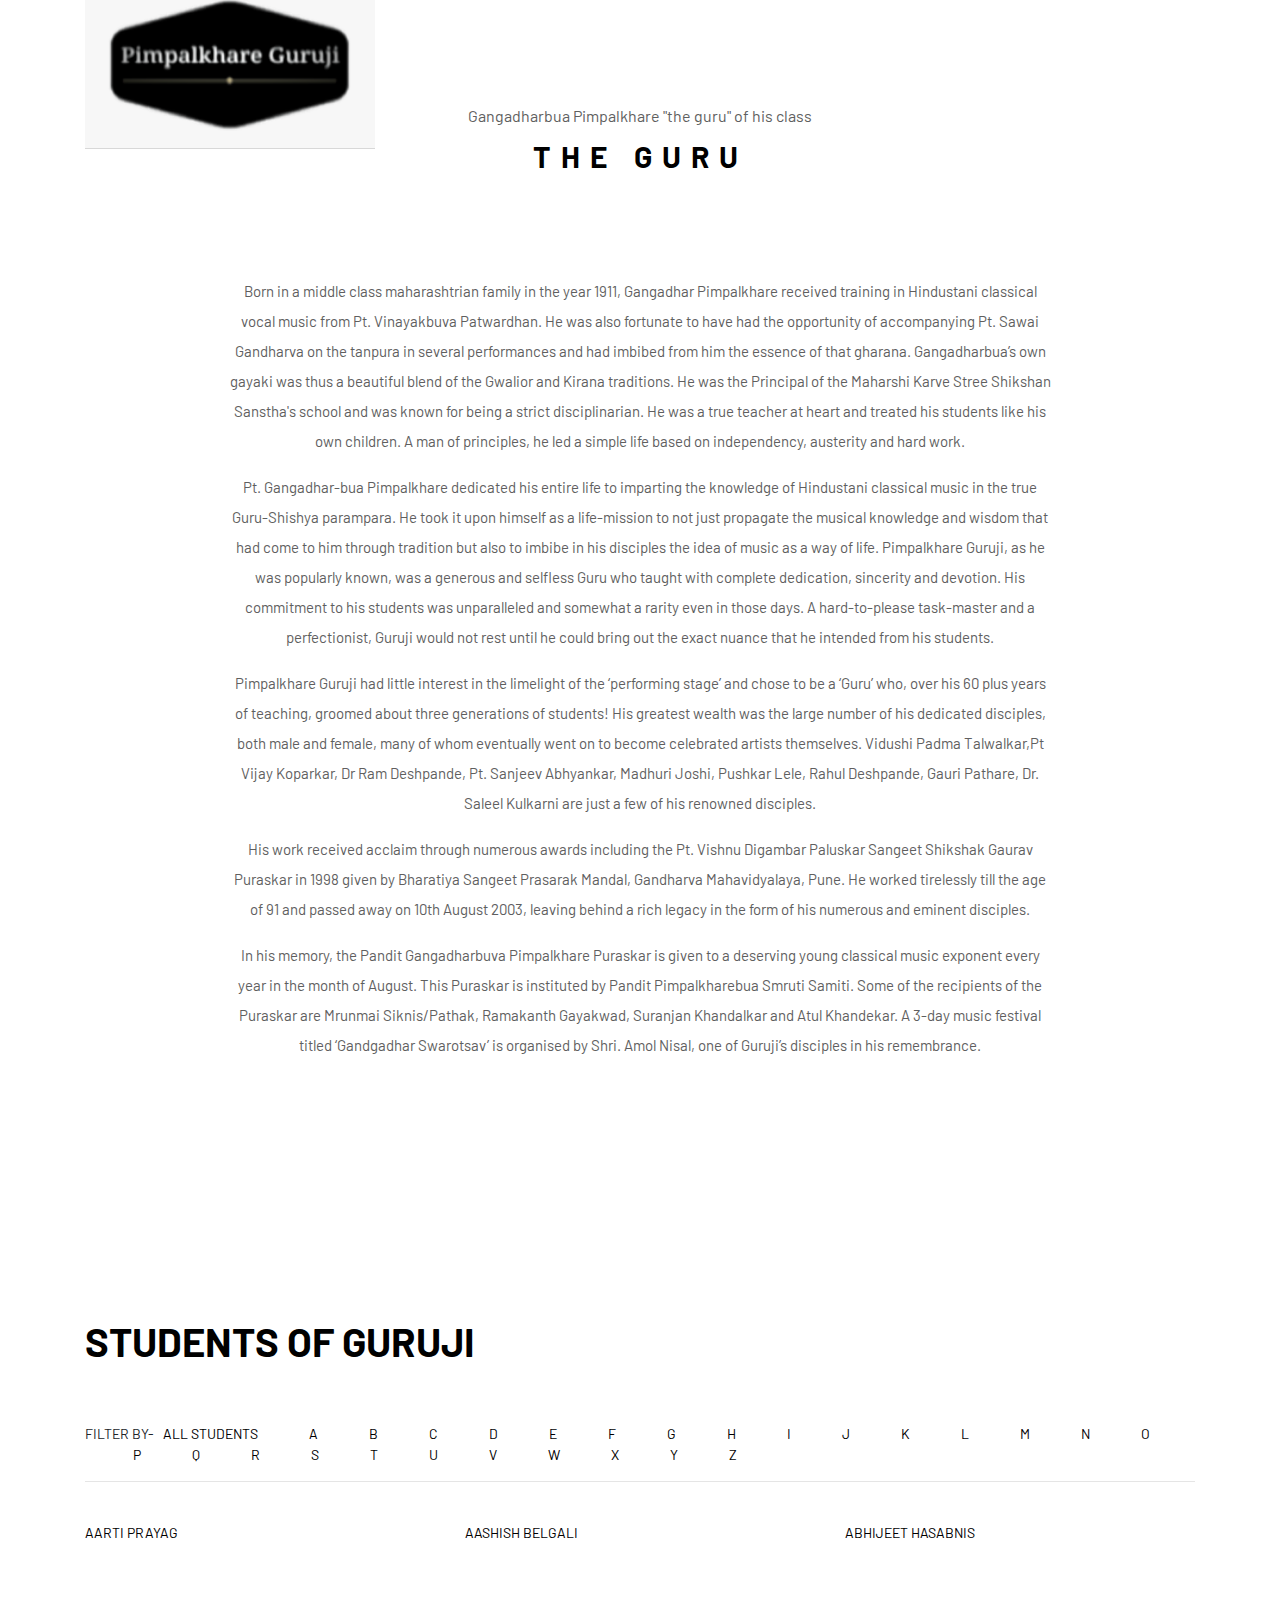
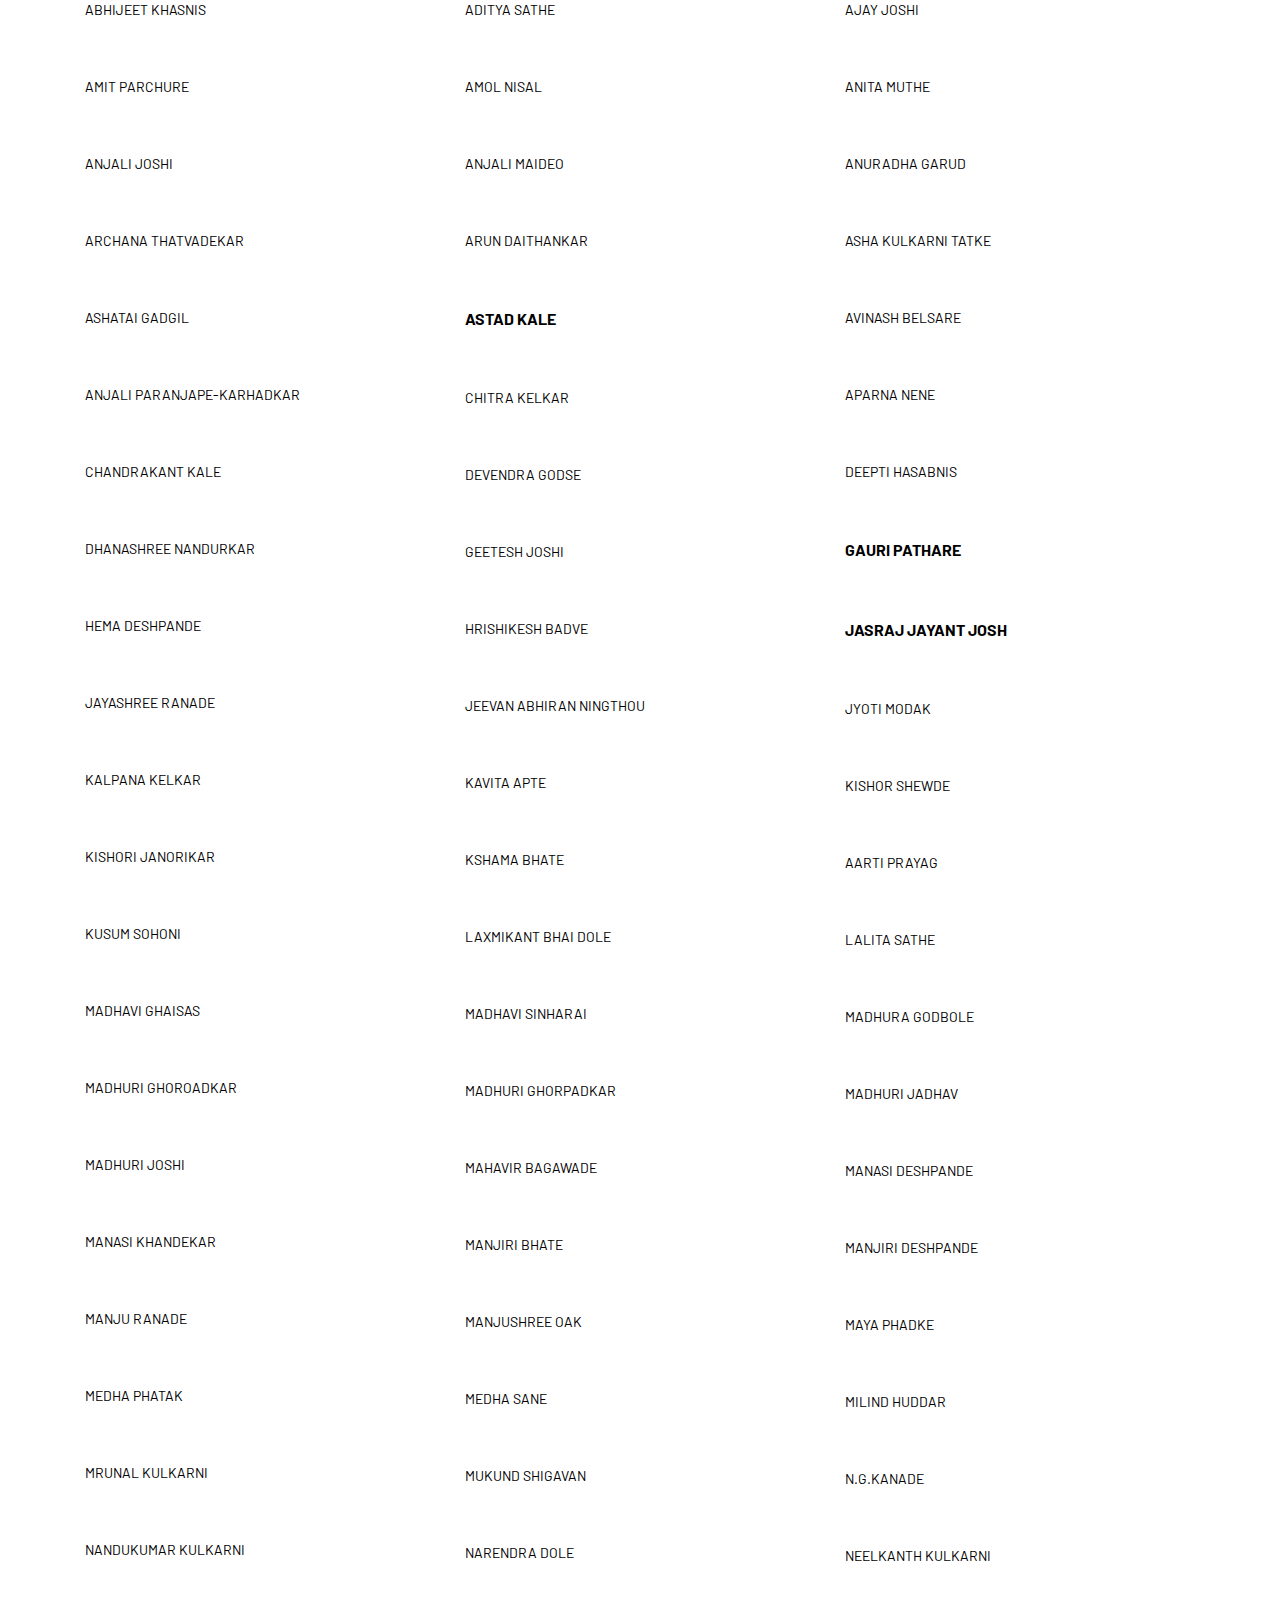
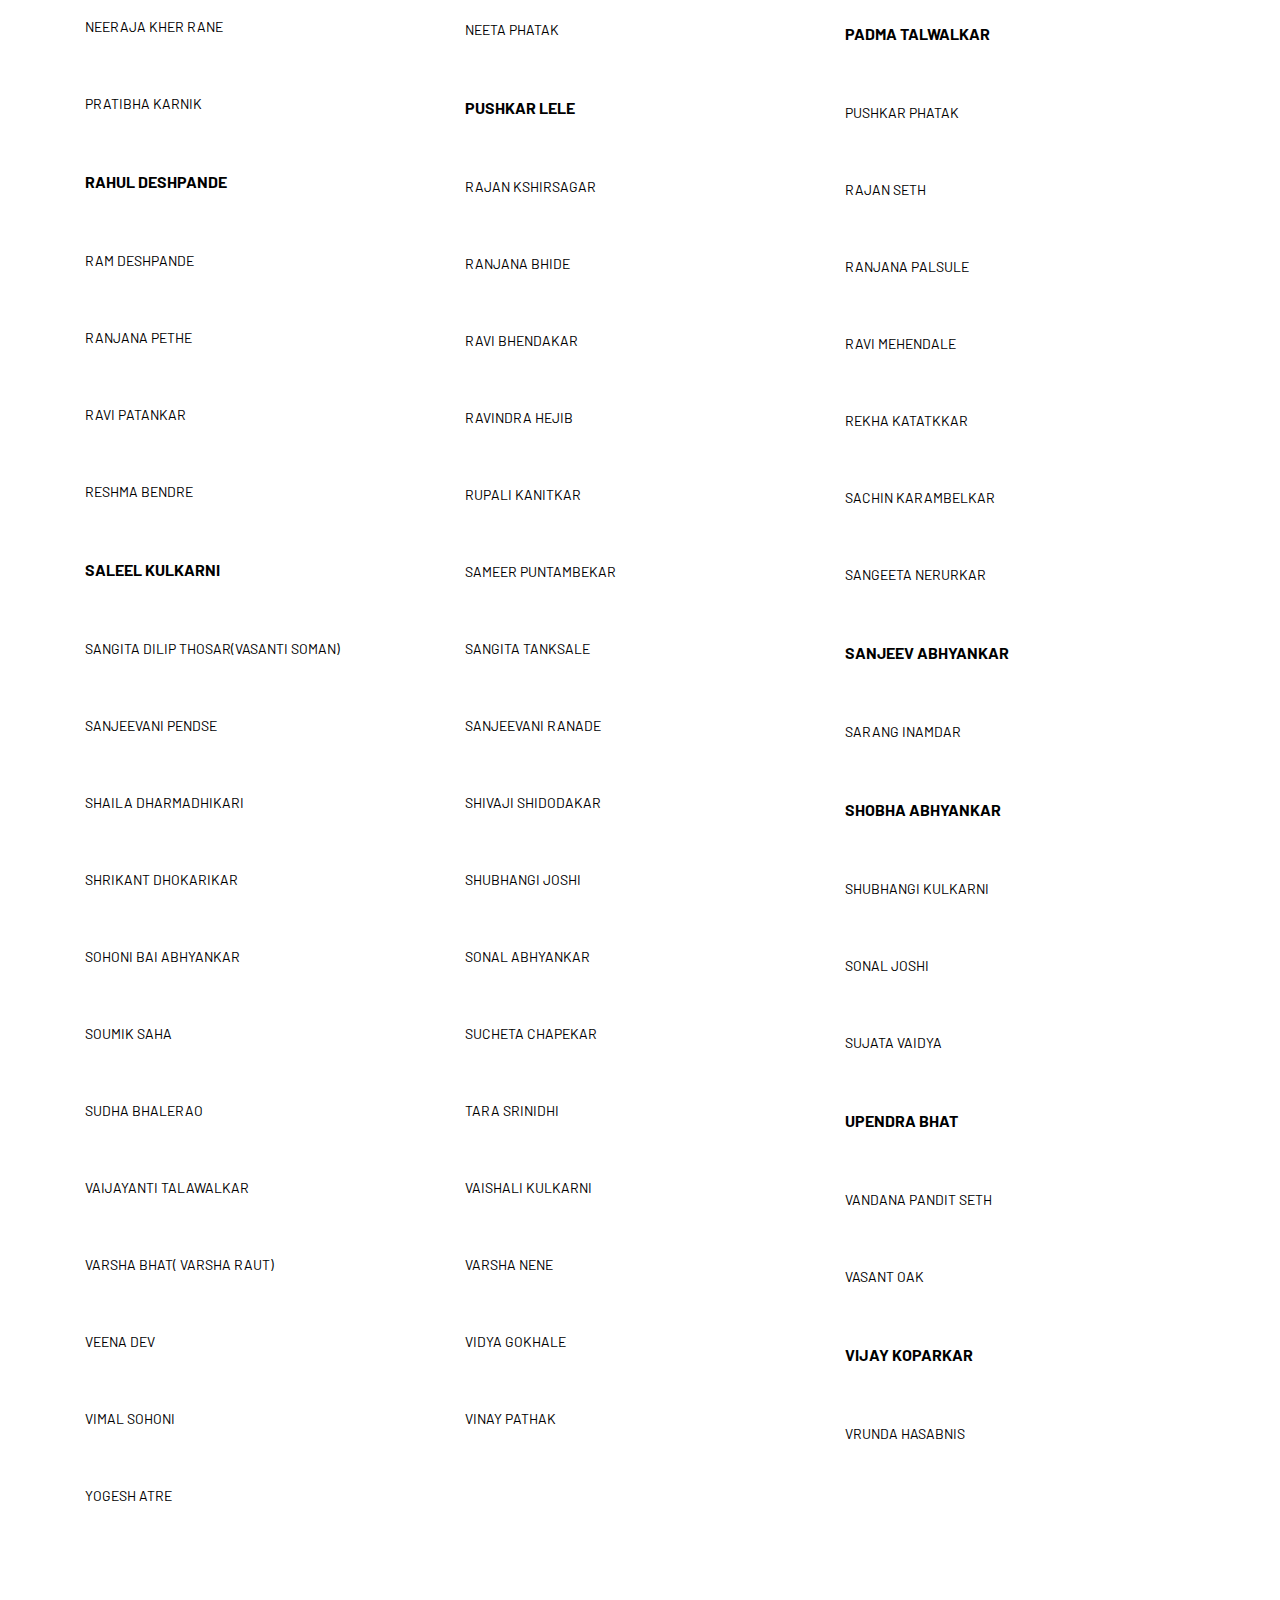
<file: theguru.html>
<!DOCTYPE html>
<html lang="en">

<head>
    <meta charset="UTF-8">
    <meta name="description" content="">
    <meta http-equiv="X-UA-Compatible" content="IE=edge">
    <meta name="viewport" content="width=device-width, initial-scale=1, shrink-to-fit=no">
    <!-- The above 4 meta tags *must* come first in the head; any other head content must come *after* these tags -->

    <!-- Title -->
    <title>Pimpalkhare Guruji</title>

    <!-- Favicon -->
    <link rel="icon" href="img/core-img/favicon.ico">

    <!-- Stylesheet -->
    <link href="https://fonts.googleapis.com/css?family=Barlow&display=swap" rel="stylesheet">
    <link rel="stylesheet" href="style.css">


</head>

<body>
    <!-- Preloader -->
    <div class="preloader d-flex align-items-center justify-content-center">
        <div class="lds-ellipsis">
            <div></div>
            <div></div>
            <div></div>
            <div></div>
        </div>
    </div>

    <!-- ##### Header Area Start ##### -->
    <header class="header-area">
        <!-- Navbar Area -->
        <div class="oneMusic-main-menu">
            <div class="classy-nav-container breakpoint-off">
                <div class="container">
                    <!-- Menu -->
                    <nav class="classy-navbar justify-content-between" id="oneMusicNav">

                        <!-- Nav brand -->
                        <a href="index.html" class="card-header"><img src="img/core-img/logo1.png" alt="" style="width: 250px;"></a>

                        <!-- Navbar Toggler -->
                        <div class="classy-navbar-toggler">
                            <span class="navbarToggler"><span></span><span></span><span></span></span>
                        </div>

                        <!-- Menu -->
                        <div class="classy-menu">

                            <!-- Close Button -->
                            <div class="classycloseIcon">
                                <div class="cross-wrap"><span class="top"></span><span class="bottom"></span></div>
                            </div>

                            <!-- Nav Start -->
                            <div class="classynav" style="margin-right: -50px;">
                                <ul>
                                    <li><a href="index.html">Home</a></li>
                                    <li><a href="#theguru">About Guruji</a></li>
                                    <li><a href="videos.html">Video</a></li>
                                    <li><a href="audio.html">Audio</a></li>
                                    <li><a href="photojourney.html">Photo Journey</a></li>
                                    <li><a href="article.html">Media</a></li>
                                    <li><a href="#contact">Contact</a></li>
                                </ul>


                            </div>
                            <!-- Nav End -->

                        </div>
                    </nav>
                </div>
            </div>
        </div>
    </header>



    <!-- ##### The guru  Area Start ##### -->
    <section class="latest-albums-area section-padding-100" id="theguru">
        <div class="container">
            <div class="row">
                <div class="col-12">
                    <div class="section-heading style-2">
                        <p>Gangadharbua Pimpalkhare "the guru" of his class</p>
                        <h2>The Guru</h2>
                    </div>
                </div>
            </div>
            <div class="row justify-content-center">
                <div class="col-12 col-lg-9">
                    <div class="ablums-text text-center mb-70">
                        <p>Born in a middle class maharashtrian family in the year 1911, Gangadhar Pimpalkhare received training in Hindustani classical vocal music from Pt. Vinayakbuva Patwardhan. He was also fortunate to have had the opportunity of accompanying
                            Pt. Sawai Gandharva on the tanpura in several performances and had imbibed from him the essence of that gharana. Gangadharbua’s own gayaki was thus a beautiful blend of the Gwalior and Kirana traditions. He was the Principal
                            of the Maharshi Karve Stree Shikshan Sanstha's school and was known for being a strict disciplinarian. He was a true teacher at heart and treated his students like his own children. A man of principles, he led a simple life
                            based on independency, austerity and hard work.
                        </p>
                        <p>Pt. Gangadhar-bua Pimpalkhare dedicated his entire life to imparting the knowledge of Hindustani classical music in the true Guru-Shishya parampara. He took it upon himself as a life-mission to not just propagate the musical knowledge
                            and wisdom that had come to him through tradition but also to imbibe in his disciples the idea of music as a way of life. Pimpalkhare Guruji, as he was popularly known, was a generous and selfless Guru who taught with complete
                            dedication, sincerity and devotion. His commitment to his students was unparalleled and somewhat a rarity even in those days. A hard-to-please task-master and a perfectionist, Guruji would not rest until he could bring out
                            the exact nuance that he intended from his students.</p>
                        <p>Pimpalkhare Guruji had little interest in the limelight of the ‘performing stage’ and chose to be a ‘Guru’ who, over his 60 plus years of teaching, groomed about three generations of students! His greatest wealth was the large
                            number of his dedicated disciples, both male and female, many of whom eventually went on to become celebrated artists themselves. Vidushi Padma Talwalkar,Pt Vijay Koparkar, Dr Ram Deshpande, Pt. Sanjeev Abhyankar, Madhuri Joshi,
                            Pushkar Lele, Rahul Deshpande, Gauri Pathare, Dr. Saleel Kulkarni are just a few of his renowned disciples.
                        </p>
                        <p> His work received acclaim through numerous awards including the Pt. Vishnu Digambar Paluskar Sangeet Shikshak Gaurav Puraskar in 1998 given by Bharatiya Sangeet Prasarak Mandal, Gandharva Mahavidyalaya, Pune. He worked tirelessly
                            till the age of 91 and passed away on 10th August 2003, leaving behind a rich legacy in the form of his numerous and eminent disciples.</p>
                        <p>In his memory, the Pandit Gangadharbuva Pimpalkhare Puraskar is given to a deserving young classical music exponent every year in the month of August. This Puraskar is instituted by Pandit Pimpalkharebua Smruti Samiti. Some of
                            the recipients of the Puraskar are Mrunmai Siknis/Pathak, Ramakanth Gayakwad, Suranjan Khandalkar and Atul Khandekar. A 3-day music festival titled ‘Gandgadhar Swarotsav’ is organised by Shri. Amol Nisal, one of Guruji’s disciples
                            in his remembrance.
                        </p>
                    </div>



                    <!-- <section class="latest-albums-area section-padding-100" id="Testimonials">
                                                                    <div class="row">
                                                                        <div class="col-12">
                                                                            <h2 class="card">
                                                                                <center>Stories By Students</center>
                                                                            </h2>
                                                                            <div class="albums-slideshow owl-carousel">


                                                                                <div class="single-album">
                                                                                    <img src=" https://encrypted-tbn0.gstatic.com/images?q=tbn%3AANd9GcSC5zSoNzlLVVD1M4fKfeGNDT_6yULynzieSMBv_UByK10pKXEI&usqp=CAU" alt="">

                                                                                </div>
                                                                                <h3>Sanjeev Abhyankar</h3>
                                                                            </div>
                                                                            <p><b> Sir taught me the complete baithak of khyal gayaki. He taught me multiple ragas in ashtaprahar that helped me to grasp better when i started my educational journey with Pt.Jasraj ji . He taught me multiple things apart from
                                                                                music like loving your disciples as well as music from the heart, perfectionism and workaholism.</b></p>
                                                                            <hr>
                                                                        </div>

                                                                    </div> -->
                    <!-- <div class="row">
                                                                        <div class="col-12">

                                                                            <div class="albums-slideshow owl-carousel">


                                                                                <div class="single-album">
                                                                                    <img src=" [data-uri]"
                                                                                        alt="">

                                                                                </div>
                                                                                <h3>Padma Talwalkar</h3>
                                                                            </div>
                                                                        </div>
                                                                        <p>..</p>
                                                                    </div> -->

                </div>
            </div>
        </div>

    </section>
    <div>
        <main class="site-main">
            <section id="photojourney" class="project-area">
                <br>
                <div class="container">
                    <div class="project-title pb-5">
                        <h1 class="text-uppercase title-h1">Students of Guruji</h1>
                    </div>

                    <div class="button-group">FILTER BY-&nbsp;&nbsp;
                        <button type="button" class="active" id="btn1" data-filter="*">All Students</button>
                        <button type="button" data-filter=".A">A</button>
                        <button type="button" data-filter=".B">B</button>
                        <button type="button" data-filter=".C">C</button>
                        <button type="button" data-filter=".D">D</button>
                        <button type="button" data-filter=".E">E</button>
                        <button type="button" data-filter=".F">F</button>
                        <button type="button" data-filter=".G">G</button>
                        <button type="button" data-filter=".H">H</button>
                        <button type="button" data-filter=".I">I</button>
                        <button type="button" data-filter=".J">J</button>
                        <button type="button" data-filter=".K">K</button>
                        <button type="button" data-filter=".L">L</button>
                        <button type="button" data-filter=".M">M</button>
                        <button type="button" data-filter=".N">N</button>
                        <button type="button" data-filter=".O">O</button>
                        <button type="button" data-filter=".P">P</button>
                        <button type="button" data-filter=".Q">Q</button>
                        <button type="button" data-filter=".R">R</button>
                        <button type="button" data-filter=".S">S</button>
                        <button type="button" data-filter=".T">T</button>
                        <button type="button" data-filter=".U">U</button>
                        <button type="button" data-filter=".V">V</button>
                        <button type="button" data-filter=".W">W</button>
                        <button type="button" data-filter=".X">X</button>
                        <button type="button" data-filter=".Y">Y</button>
                        <button type="button" data-filter=".Z">Z</button>
                    </div>
                    <hr>

                    <div class="row grid">
                        <!-- A -->
                        <div class="col-lg-4 col-md-6 col-sm-12 element-item A">
                            <div class="our-project">

                                <div class="title py-4">
                                    <h4 class="text-uppercase">Aarti Prayag

                                    </h4>

                                </div>
                            </div>
                        </div>

                        <div class="col-lg-4 col-md-6 col-sm-12 element-item A">
                            <div class="our-project">

                                <div class="title py-4">
                                    <h4 class="text-uppercase">Aashish Belgali
                                    </h4>

                                </div>
                            </div>
                        </div>

                        <div class="col-lg-4 col-md-6 col-sm-12 element-item A">
                            <div class="our-project">

                                <div class="title py-4">
                                    <h4 class="text-uppercase">Abhijeet Hasabnis

                                    </h4>

                                </div>
                            </div>
                        </div>
                        <div class="col-lg-4 col-md-6 col-sm-12 element-item A">
                            <div class="our-project">

                                <div class="title py-4">
                                    <h4 class="text-uppercase">Abhijeet Khasnis

                                    </h4>

                                </div>
                            </div>
                        </div>
                        <div class="col-lg-4 col-md-6 col-sm-12 element-item A">
                            <div class="our-project">

                                <div class="title py-4">
                                    <h4 class="text-uppercase">Aditya Sathe
                                    </h4>

                                </div>
                            </div>
                        </div>
                        <div class="col-lg-4 col-md-6 col-sm-12 element-item A">
                            <div class="our-project">

                                <div class="title py-4">
                                    <h4 class="text-uppercase">Ajay Joshi
                                    </h4>

                                </div>
                            </div>
                        </div>
                        <div class="col-lg-4 col-md-6 col-sm-12 element-item A">
                            <div class="our-project">

                                <div class="title py-4">
                                    <h4 class="text-uppercase">Amit Parchure
                                    </h4>

                                </div>
                            </div>
                        </div>
                        <div class="col-lg-4 col-md-6 col-sm-12 element-item A">
                            <div class="our-project">

                                <div class="title py-4">
                                    <h4 class="text-uppercase">Amol Nisal
                                    </h4>

                                </div>
                            </div>
                        </div>
                        <div class="col-lg-4 col-md-6 col-sm-12 element-item A">
                            <div class="our-project">

                                <div class="title py-4">
                                    <h4 class="text-uppercase">Anita Muthe
                                    </h4>

                                </div>
                            </div>
                        </div>
                        <div class="col-lg-4 col-md-6 col-sm-12 element-item A">
                            <div class="our-project">

                                <div class="title py-4">
                                    <h4 class="text-uppercase">Anjali Joshi
                                    </h4>

                                </div>
                            </div>
                        </div>
                        <div class="col-lg-4 col-md-6 col-sm-12 element-item A">
                            <div class="our-project">

                                <div class="title py-4">
                                    <h4 class="text-uppercase">Anjali Maideo

                                    </h4>

                                </div>
                            </div>
                        </div>
                        <div class="col-lg-4 col-md-6 col-sm-12 element-item A">
                            <div class="our-project">

                                <div class="title py-4">
                                    <h4 class="text-uppercase">Anuradha Garud
                                    </h4>

                                </div>
                            </div>
                        </div>
                        <div class="col-lg-4 col-md-6 col-sm-12 element-item A">
                            <div class="our-project">

                                <div class="title py-4">
                                    <h4 class="text-uppercase">ARCHANA THATVADEKAR
                                    </h4>

                                </div>
                            </div>
                        </div>
                        <div class="col-lg-4 col-md-6 col-sm-12 element-item A">
                            <div class="our-project">

                                <div class="title py-4">
                                    <h4 class="text-uppercase">Arun Daithankar
                                    </h4>

                                </div>
                            </div>
                        </div>
                        <div class="col-lg-4 col-md-6 col-sm-12 element-item A">
                            <div class="our-project">

                                <div class="title py-4">
                                    <h4 class="text-uppercase">Asha Kulkarni Tatke
                                    </h4>

                                </div>
                            </div>
                        </div>
                        <div class="col-lg-4 col-md-6 col-sm-12 element-item A">
                            <div class="our-project">

                                <div class="title py-4">
                                    <h4 class="text-uppercase"> Ashatai Gadgil
                                    </h4>

                                </div>
                            </div>
                        </div>
                        <div class="col-lg-4 col-md-6 col-sm-12 element-item A">
                            <div class="our-project">

                                <div class="title py-4">
                                    <h4 class="text-uppercase"><a href="https://wikibio.in/aastad-kale/"> Astad Kale </a>
                                    </h4>
                                </div>
                            </div>
                        </div>
                        <div class="col-lg-4 col-md-6 col-sm-12 element-item A">
                            <div class="our-project">

                                <div class="title py-4">
                                    <h4 class="text-uppercase">Avinash Belsare
                                    </h4>

                                </div>
                            </div>
                        </div>
                        <div class="col-lg-4 col-md-6 col-sm-12 element-item A">
                            <div class="our-project">

                                <div class="title py-4">
                                    <h4 class="text-uppercase">Anjali Paranjape-Karhadkar
                                    </h4>

                                </div>
                            </div>
                        </div>
                        <div class="col-lg-4 col-md-6 col-sm-12 element-item A">
                            <div class="our-project">

                                <div class="title py-4">
                                    <h4 class="text-uppercase">Aparna Nene
                                    </h4>

                                </div>
                            </div>
                        </div>

                        <!-- End A -->
                        <!-- B Start  -->

                        <!-- B end  -->
                        <!-- C start  -->
                        <div class="col-lg-4 col-md-6 col-sm-12 element-item C">
                            <div class="our-project">

                                <div class="title py-4">
                                    <h4 class="text-uppercase">Chitra Kelkar
                                    </h4>

                                </div>
                            </div>
                        </div>
                        <div class="col-lg-4 col-md-6 col-sm-12 element-item C">
                            <div class="our-project">

                                <div class="title py-4">
                                    <h4 class="text-uppercase">Chandrakant Kale
                                    </h4>

                                </div>
                            </div>
                        </div>
                        <!-- C end  -->
                        <!-- D start        -->
                        <div class="col-lg-4 col-md-6 col-sm-12 element-item D">
                            <div class="our-project">

                                <div class="title py-4">
                                    <h4 class="text-uppercase">Deepti Hasabnis
                                    </h4>

                                </div>
                            </div>
                        </div>
                        <div class="col-lg-4 col-md-6 col-sm-12 element-item D">
                            <div class="our-project">

                                <div class="title py-4">
                                    <h4 class="text-uppercase">Devendra Godse
                                    </h4>

                                </div>
                            </div>
                        </div>
                        <div class="col-lg-4 col-md-6 col-sm-12 element-item D">
                            <div class="our-project">

                                <div class="title py-4">
                                    <h4 class="text-uppercase">Dhanashree Nandurkar
                                    </h4>

                                </div>
                            </div>
                        </div>
                        <!-- D end -->
                        <!-- Gstart -->
                        <div class="col-lg-4 col-md-6 col-sm-12 element-item G">
                            <div class="our-project">

                                <div class="title py-4">
                                    <h4 class="text-uppercase"> <a href="https://gauripathare.in/aboutus.html"> Gauri Pathare</a>

                                    </h4>

                                </div>
                            </div>
                        </div>
                        <div class="col-lg-4 col-md-6 col-sm-12 element-item G">
                            <div class="our-project">

                                <div class="title py-4">
                                    <h4 class="text-uppercase">Geetesh Joshi
                                    </h4>

                                </div>
                            </div>
                        </div>
                        <div class="col-lg-4 col-md-6 col-sm-12 element-item H">
                            <div class="our-project">
                                <!-- G end -->
                                <!-- H start -->
                                <div class="title py-4">
                                    <h4 class="text-uppercase">Hema Deshpande
                                    </h4>

                                </div>
                            </div>
                        </div>
                        <div class="col-lg-4 col-md-6 col-sm-12 element-item H">
                            <div class="our-project">

                                <div class="title py-4">
                                    <h4 class="text-uppercase">Hrishikesh Badve
                                    </h4>

                                </div>
                            </div>
                        </div>
                        <!-- h end -->
                        <!-- Jstart -->
                        <div class="col-lg-4 col-md-6 col-sm-12 element-item J">
                            <div class="our-project">

                                <div class="title py-4">
                                    <h4 class="text-uppercase"> <a href="https://en.wikipedia.org/wiki/Jasraj_Jayant_Joshi"> Jasraj Jayant Josh</a>
                                    </h4>

                                </div>
                            </div>
                        </div>
                        <div class="col-lg-4 col-md-6 col-sm-12 element-item J">
                            <div class="our-project">

                                <div class="title py-4">
                                    <h4 class="text-uppercase">Jayashree Ranade
                                    </h4>

                                </div>
                            </div>
                        </div>
                        <div class="col-lg-4 col-md-6 col-sm-12 element-item J">
                            <div class="our-project">

                                <div class="title py-4">
                                    <h4 class="text-uppercase">Jeevan Abhiran Ningthou
                                    </h4>

                                </div>
                            </div>
                        </div>
                        <div class="col-lg-4 col-md-6 col-sm-12 element-item J">
                            <div class="our-project">

                                <div class="title py-4">
                                    <h4 class="text-uppercase">Jyoti Modak
                                    </h4>

                                </div>
                            </div>
                        </div>
                        <!-- J end -->
                        <!-- K start  -->
                        <div class="col-lg-4 col-md-6 col-sm-12 element-item K">
                            <div class="our-project">

                                <div class="title py-4">
                                    <h4 class="text-uppercase">Kalpana Kelkar
                                    </h4>

                                </div>
                            </div>
                        </div>
                        <div class="col-lg-4 col-md-6 col-sm-12 element-item K">
                            <div class="our-project">

                                <div class="title py-4">
                                    <h4 class="text-uppercase">Kavita Apte
                                    </h4>

                                </div>
                            </div>
                        </div>
                        <div class="col-lg-4 col-md-6 col-sm-12 element-item K">
                            <div class="our-project">

                                <div class="title py-4">
                                    <h4 class="text-uppercase">Kishor Shewde
                                    </h4>

                                </div>
                            </div>
                        </div>
                        <div class="col-lg-4 col-md-6 col-sm-12 element-item K">
                            <div class="our-project">

                                <div class="title py-4">
                                    <h4 class="text-uppercase">Kishori Janorikar
                                    </h4>

                                </div>
                            </div>
                        </div>
                        <div class="col-lg-4 col-md-6 col-sm-12 element-item K">
                            <div class="our-project">

                                <div class="title py-4">
                                    <h4 class="text-uppercase">Kshama Bhate
                                    </h4>

                                </div>
                            </div>
                        </div>
                        <div class="col-lg-4 col-md-6 col-sm-12 element-item K">
                            <div class="our-project">

                                <div class="title py-4">
                                    <h4 class="text-uppercase">Aarti Prayag
                                    </h4>

                                </div>
                            </div>
                        </div>
                        <div class="col-lg-4 col-md-6 col-sm-12 element-item K">
                            <div class="our-project">

                                <div class="title py-4">
                                    <h4 class="text-uppercase">Kusum Sohoni
                                    </h4>

                                </div>
                            </div>
                        </div>
                        <!-- K end -->
                        <!-- L start -->
                        <div class="col-lg-4 col-md-6 col-sm-12 element-item L">
                            <div class="our-project">

                                <div class="title py-4">
                                    <h4 class="text-uppercase">Laxmikant Bhai Dole
                                    </h4>

                                </div>
                            </div>
                        </div>
                        <div class="col-lg-4 col-md-6 col-sm-12 element-item L">
                            <div class="our-project">

                                <div class="title py-4">
                                    <h4 class="text-uppercase">Lalita Sathe
                                    </h4>

                                </div>
                            </div>
                        </div>
                        <!-- L end -->
                        <!-- M start -->
                        <div class="col-lg-4 col-md-6 col-sm-12 element-item M">
                            <div class="our-project">

                                <div class="title py-4">
                                    <h4 class="text-uppercase">Madhavi Ghaisas
                                    </h4>

                                </div>
                            </div>
                        </div>
                        <div class="col-lg-4 col-md-6 col-sm-12 element-item M">
                            <div class="our-project">

                                <div class="title py-4">
                                    <h4 class="text-uppercase">
                                        Madhavi Sinharai
                                    </h4>
                                </div>
                            </div>
                        </div>
                        <div class="col-lg-4 col-md-6 col-sm-12 element-item M">
                            <div class="our-project">

                                <div class="title py-4">
                                    <h4 class="text-uppercase">Madhura Godbole
                                    </h4>

                                </div>
                            </div>
                        </div>
                        <div class="col-lg-4 col-md-6 col-sm-12 element-item M">
                            <div class="our-project">

                                <div class="title py-4">
                                    <h4 class="text-uppercase">Madhuri Ghoroadkar
                                    </h4>

                                </div>
                            </div>
                        </div>
                        <div class="col-lg-4 col-md-6 col-sm-12 element-item M">
                            <div class="our-project">

                                <div class="title py-4">
                                    <h4 class="text-uppercase">Madhuri Ghorpadkar
                                    </h4>

                                </div>
                            </div>
                        </div>
                        <div class="col-lg-4 col-md-6 col-sm-12 element-item M">
                            <div class="our-project">

                                <div class="title py-4">
                                    <h4 class="text-uppercase">Madhuri Jadhav
                                    </h4>

                                </div>
                            </div>
                        </div>
                        <div class="col-lg-4 col-md-6 col-sm-12 element-item M">
                            <div class="our-project">

                                <div class="title py-4">
                                    <h4 class="text-uppercase">Madhuri Joshi
                                    </h4>

                                </div>
                            </div>
                        </div>
                        <div class="col-lg-4 col-md-6 col-sm-12 element-item M">
                            <div class="our-project">

                                <div class="title py-4">
                                    <h4 class="text-uppercase">Mahavir Bagawade
                                    </h4>

                                </div>
                            </div>
                        </div>
                        <div class="col-lg-4 col-md-6 col-sm-12 element-item M">
                            <div class="our-project">

                                <div class="title py-4">
                                    <h4 class="text-uppercase">Manasi Deshpande
                                    </h4>

                                </div>
                            </div>
                        </div>
                        <div class="col-lg-4 col-md-6 col-sm-12 element-item M">
                            <div class="our-project">

                                <div class="title py-4">
                                    <h4 class="text-uppercase">Manasi Khandekar
                                    </h4>

                                </div>
                            </div>
                        </div>
                        <div class="col-lg-4 col-md-6 col-sm-12 element-item M">
                            <div class="our-project">

                                <div class="title py-4">
                                    <h4 class="text-uppercase">Manjiri Bhate
                                    </h4>

                                </div>
                            </div>
                        </div>
                        <div class="col-lg-4 col-md-6 col-sm-12 element-item M">
                            <div class="our-project">

                                <div class="title py-4">
                                    <h4 class="text-uppercase">Manjiri Deshpande
                                    </h4>

                                </div>
                            </div>
                        </div>
                        <div class="col-lg-4 col-md-6 col-sm-12 element-item M">
                            <div class="our-project">

                                <div class="title py-4">
                                    <h4 class="text-uppercase">Manju Ranade
                                    </h4>

                                </div>
                            </div>
                        </div>
                        <div class="col-lg-4 col-md-6 col-sm-12 element-item M">
                            <div class="our-project">

                                <div class="title py-4">
                                    <h4 class="text-uppercase">Manjushree Oak

                                    </h4>

                                </div>
                            </div>
                        </div>
                        <div class="col-lg-4 col-md-6 col-sm-12 element-item M">
                            <div class="our-project">

                                <div class="title py-4">
                                    <h4 class="text-uppercase">Maya Phadke

                                    </h4>

                                </div>
                            </div>
                        </div>
                        <div class="col-lg-4 col-md-6 col-sm-12 element-item M">
                            <div class="our-project">

                                <div class="title py-4">
                                    <h4 class="text-uppercase">Medha Phatak
                                    </h4>

                                </div>
                            </div>
                        </div>
                        <div class="col-lg-4 col-md-6 col-sm-12 element-item M">
                            <div class="our-project">

                                <div class="title py-4">
                                    <h4 class="text-uppercase">Medha Sane
                                    </h4>

                                </div>
                            </div>
                        </div>
                        <div class="col-lg-4 col-md-6 col-sm-12 element-item M">
                            <div class="our-project">

                                <div class="title py-4">
                                    <h4 class="text-uppercase">Milind Huddar

                                    </h4>

                                </div>
                            </div>
                        </div>
                        <div class="col-lg-4 col-md-6 col-sm-12 element-item M">
                            <div class="our-project">

                                <div class="title py-4">
                                    <h4 class="text-uppercase">Mrunal Kulkarni
                                    </h4>

                                </div>
                            </div>
                        </div>
                        <div class="col-lg-4 col-md-6 col-sm-12 element-item M">
                            <div class="our-project">

                                <div class="title py-4">
                                    <h4 class="text-uppercase">Mukund Shigavan
                                    </h4>

                                </div>
                            </div>
                        </div>
                        <!-- M end -->
                        <!-- N start -->
                        <div class="col-lg-4 col-md-6 col-sm-12 element-item N">
                            <div class="our-project">

                                <div class="title py-4">
                                    <h4 class="text-uppercase">N.G.Kanade
                                    </h4>

                                </div>
                            </div>
                        </div>
                        <div class="col-lg-4 col-md-6 col-sm-12 element-item N">
                            <div class="our-project">

                                <div class="title py-4">
                                    <h4 class="text-uppercase">Nandukumar Kulkarni
                                    </h4>

                                </div>
                            </div>
                        </div>
                        <div class="col-lg-4 col-md-6 col-sm-12 element-item N">
                            <div class="our-project">

                                <div class="title py-4">
                                    <h4 class="text-uppercase">Narendra Dole
                                    </h4>

                                </div>
                            </div>
                        </div>
                        <div class="col-lg-4 col-md-6 col-sm-12 element-item N">
                            <div class="our-project">

                                <div class="title py-4">
                                    <h4 class="text-uppercase">Neelkanth Kulkarni
                                    </h4>

                                </div>
                            </div>
                        </div>
                        <div class="col-lg-4 col-md-6 col-sm-12 element-item N">
                            <div class="our-project">

                                <div class="title py-4">
                                    <h4 class="text-uppercase">Neeraja Kher Rane

                                    </h4>

                                </div>
                            </div>
                        </div>
                        <div class="col-lg-4 col-md-6 col-sm-12 element-item N">
                            <div class="our-project">

                                <div class="title py-4">
                                    <h4 class="text-uppercase">Neeta Phatak

                                    </h4>

                                </div>
                            </div>
                        </div>
                        <!-- N end -->
                        <!-- P start -->
                        <div class="col-lg-4 col-md-6 col-sm-12 element-item P">
                            <div class="our-project">

                                <div class="title py-4">
                                    <h4 class="text-uppercase"><a href="http://www.padmatalwalkar.com/index.html"> Padma Talwalkar </a>

                                    </h4>

                                </div>
                            </div>
                        </div>
                        <div class="col-lg-4 col-md-6 col-sm-12 element-item P">
                            <div class="our-project">

                                <div class="title py-4">
                                    <h4 class="text-uppercase">Pratibha Karnik
                                    </h4>

                                </div>
                            </div>
                        </div>
                        <div class="col-lg-4 col-md-6 col-sm-12 element-item P">
                            <div class="our-project">

                                <div class="title py-4">
                                    <h4 class="text-uppercase"> <a href="http://www.pushkarlele.com/Home.php"> Pushkar Lele</a>
                                    </h4>

                                </div>
                            </div>
                        </div>
                        <div class="col-lg-4 col-md-6 col-sm-12 element-item P">
                            <div class="our-project">

                                <div class="title py-4">
                                    <h4 class="text-uppercase">
                                        Pushkar Phatak

                                    </h4>

                                </div>
                            </div>
                        </div>
                        <!-- P end  -->
                        <!-- R start  -->
                        <div class="col-lg-4 col-md-6 col-sm-12 element-item R">
                            <div class="our-project">

                                <div class="title py-4">
                                    <h4 class="text-uppercase">
                                        <a href="https://www.rahuldeshpande.com/">   Rahul Deshpande</a>
                                    </h4>

                                </div>
                            </div>
                        </div>
                        <div class="col-lg-4 col-md-6 col-sm-12 element-item R">
                            <div class="our-project">

                                <div class="title py-4">
                                    <h4 class="text-uppercase">Rajan Kshirsagar

                                    </h4>

                                </div>
                            </div>
                        </div>
                        <div class="col-lg-4 col-md-6 col-sm-12 element-item R">
                            <div class="our-project">

                                <div class="title py-4">
                                    <h4 class="text-uppercase">Rajan Seth

                                    </h4>

                                </div>
                            </div>
                        </div>
                        <div class="col-lg-4 col-md-6 col-sm-12 element-item R">
                            <div class="our-project">

                                <div class="title py-4">
                                    <h4 class="text-uppercase">Ram Deshpande
                                    </h4>

                                </div>
                            </div>
                        </div>
                        <div class="col-lg-4 col-md-6 col-sm-12 element-item R">
                            <div class="our-project">

                                <div class="title py-4">
                                    <h4 class="text-uppercase">Ranjana Bhide

                                    </h4>

                                </div>
                            </div>
                        </div>
                        <div class="col-lg-4 col-md-6 col-sm-12 element-item R">
                            <div class="our-project">

                                <div class="title py-4">
                                    <h4 class="text-uppercase">Ranjana Palsule

                                    </h4>

                                </div>
                            </div>
                        </div>
                        <div class="col-lg-4 col-md-6 col-sm-12 element-item R">
                            <div class="our-project">

                                <div class="title py-4">
                                    <h4 class="text-uppercase">Ranjana Pethe
                                    </h4>

                                </div>
                            </div>
                        </div>
                        <div class="col-lg-4 col-md-6 col-sm-12 element-item R">
                            <div class="our-project">

                                <div class="title py-4">
                                    <h4 class="text-uppercase">Ravi Bhendakar

                                    </h4>

                                </div>
                            </div>
                        </div>
                        <div class="col-lg-4 col-md-6 col-sm-12 element-item R">
                            <div class="our-project">

                                <div class="title py-4">
                                    <h4 class="text-uppercase">Ravi Mehendale

                                    </h4>

                                </div>
                            </div>
                        </div>
                        <div class="col-lg-4 col-md-6 col-sm-12 element-item R">
                            <div class="our-project">

                                <div class="title py-4">
                                    <h4 class="text-uppercase">Ravi Patankar

                                    </h4>

                                </div>
                            </div>
                        </div>
                        <div class="col-lg-4 col-md-6 col-sm-12 element-item R">
                            <div class="our-project">

                                <div class="title py-4">
                                    <h4 class="text-uppercase">Ravindra Hejib

                                    </h4>

                                </div>
                            </div>
                        </div>
                        <div class="col-lg-4 col-md-6 col-sm-12 element-item R">
                            <div class="our-project">

                                <div class="title py-4">
                                    <h4 class="text-uppercase">Rekha Katatkkar

                                    </h4>

                                </div>
                            </div>
                        </div>
                        <div class="col-lg-4 col-md-6 col-sm-12 element-item R">
                            <div class="our-project">

                                <div class="title py-4">
                                    <h4 class="text-uppercase">Reshma Bendre

                                    </h4>

                                </div>
                            </div>
                        </div>
                        <div class="col-lg-4 col-md-6 col-sm-12 element-item R">
                            <div class="our-project">

                                <div class="title py-4">
                                    <h4 class="text-uppercase">Rupali Kanitkar

                                    </h4>

                                </div>
                            </div>
                        </div>
                        <!-- R end -->
                        <!-- S start  -->
                        <div class="col-lg-4 col-md-6 col-sm-12 element-item S">
                            <div class="our-project">

                                <div class="title py-4">
                                    <h4 class="text-uppercase">Sachin Karambelkar

                                    </h4>

                                </div>
                            </div>
                        </div>
                        <div class="col-lg-4 col-md-6 col-sm-12 element-item S">
                            <div class="our-project">

                                <div class="title py-4">
                                    <h4 class="text-uppercase"> <a href="https://en.wikipedia.org/wiki/Saleel_Kulkarni"> Saleel Kulkarni</a>
                                    </h4>

                                </div>
                            </div>
                        </div>
                        <div class="col-lg-4 col-md-6 col-sm-12 element-item S">
                            <div class="our-project">

                                <div class="title py-4">
                                    <h4 class="text-uppercase">Sameer Puntambekar

                                    </h4>

                                </div>
                            </div>
                        </div>
                        <div class="col-lg-4 col-md-6 col-sm-12 element-item S">
                            <div class="our-project">

                                <div class="title py-4">
                                    <h4 class="text-uppercase">Sangeeta Nerurkar

                                    </h4>

                                </div>
                            </div>
                        </div>
                        <div class="col-lg-4 col-md-6 col-sm-12 element-item S">
                            <div class="our-project">

                                <div class="title py-4">
                                    <h4 class="text-uppercase">Sangita Dilip Thosar(Vasanti Soman)
                                    </h4>

                                </div>
                            </div>
                        </div>
                        <div class="col-lg-4 col-md-6 col-sm-12 element-item S">
                            <div class="our-project">

                                <div class="title py-4">
                                    <h4 class="text-uppercase">Sangita Tanksale

                                    </h4>

                                </div>
                            </div>
                        </div>
                        <div class="col-lg-4 col-md-6 col-sm-12 element-item S">
                            <div class="our-project">

                                <div class="title py-4">
                                    <h4 class="text-uppercase"> <a href="https://www.sanjeevabhyankar.com/"> Sanjeev Abhyankar</a>

                                    </h4>

                                </div>
                            </div>
                        </div>
                        <div class="col-lg-4 col-md-6 col-sm-12 element-item S">
                            <div class="our-project">

                                <div class="title py-4">
                                    <h4 class="text-uppercase">Sanjeevani Pendse
                                    </h4>

                                </div>
                            </div>
                        </div>
                        <div class="col-lg-4 col-md-6 col-sm-12 element-item S">
                            <div class="our-project">

                                <div class="title py-4">
                                    <h4 class="text-uppercase">Sanjeevani Ranade

                                    </h4>

                                </div>
                            </div>
                        </div>
                        <div class="col-lg-4 col-md-6 col-sm-12 element-item S">
                            <div class="our-project">

                                <div class="title py-4">
                                    <h4 class="text-uppercase">Sarang Inamdar

                                    </h4>

                                </div>
                            </div>
                        </div>
                        <div class="col-lg-4 col-md-6 col-sm-12 element-item S">
                            <div class="our-project">

                                <div class="title py-4">
                                    <h4 class="text-uppercase">Shaila Dharmadhikari

                                    </h4>

                                </div>
                            </div>
                        </div>
                        <div class="col-lg-4 col-md-6 col-sm-12 element-item S">
                            <div class="our-project">

                                <div class="title py-4">
                                    <h4 class="text-uppercase">Shivaji Shidodakar

                                    </h4>

                                </div>
                            </div>
                        </div>
                        <div class="col-lg-4 col-md-6 col-sm-12 element-item S">
                            <div class="our-project">

                                <div class="title py-4">
                                    <h4 class="text-uppercase"> <a href="https://en.wikipedia.org/wiki/Shobha_Abhyankar"> Shobha Abhyankar</a>
                                    </h4>

                                </div>
                            </div>
                        </div>
                        <div class="col-lg-4 col-md-6 col-sm-12 element-item S">
                            <div class="our-project">

                                <div class="title py-4">
                                    <h4 class="text-uppercase">Shrikant Dhokarikar

                                    </h4>

                                </div>
                            </div>
                        </div>
                        <div class="col-lg-4 col-md-6 col-sm-12 element-item S">
                            <div class="our-project">

                                <div class="title py-4">
                                    <h4 class="text-uppercase">Shubhangi Joshi
                                    </h4>

                                </div>
                            </div>
                        </div>
                        <div class="col-lg-4 col-md-6 col-sm-12 element-item S">
                            <div class="our-project">

                                <div class="title py-4">
                                    <h4 class="text-uppercase">Shubhangi Kulkarni

                                    </h4>

                                </div>
                            </div>
                        </div>

                        <div class="col-lg-4 col-md-6 col-sm-12 element-item S">
                            <div class="our-project">

                                <div class="title py-4">
                                    <h4 class="text-uppercase">Sohoni bai Abhyankar
                                    </h4>

                                </div>
                            </div>
                        </div>
                        <div class="col-lg-4 col-md-6 col-sm-12 element-item S">
                            <div class="our-project">

                                <div class="title py-4">
                                    <h4 class="text-uppercase">Sonal Abhyankar

                                    </h4>

                                </div>
                            </div>
                        </div>
                        <div class="col-lg-4 col-md-6 col-sm-12 element-item S">
                            <div class="our-project">

                                <div class="title py-4">
                                    <h4 class="text-uppercase">Sonal Joshi

                                    </h4>

                                </div>
                            </div>
                        </div>
                        <div class="col-lg-4 col-md-6 col-sm-12 element-item S">
                            <div class="our-project">

                                <div class="title py-4">
                                    <h4 class="text-uppercase">Soumik Saha

                                    </h4>

                                </div>
                            </div>
                        </div>
                        <div class="col-lg-4 col-md-6 col-sm-12 element-item S">
                            <div class="our-project">

                                <div class="title py-4">
                                    <h4 class="text-uppercase">Sucheta Chapekar

                                    </h4>

                                </div>
                            </div>
                        </div>
                        <div class="col-lg-4 col-md-6 col-sm-12 element-item S">
                            <div class="our-project">

                                <div class="title py-4">
                                    <h4 class="text-uppercase">Sujata Vaidya

                                    </h4>

                                </div>
                            </div>
                        </div>
                        <div class="col-lg-4 col-md-6 col-sm-12 element-item S">
                            <div class="our-project">

                                <div class="title py-4">
                                    <h4 class="text-uppercase">Sudha Bhalerao

                                    </h4>

                                </div>
                            </div>
                        </div>
                        <!-- S end  -->
                        <!-- T start  -->
                        <div class="col-lg-4 col-md-6 col-sm-12 element-item T">
                            <div class="our-project">

                                <div class="title py-4">
                                    <h4 class="text-uppercase">Tara Srinidhi

                                    </h4>

                                </div>
                            </div>
                        </div>
                        <!-- T end  -->
                        <!-- U start  -->
                        <div class="col-lg-4 col-md-6 col-sm-12 element-item U">
                            <div class="our-project">

                                <div class="title py-4">
                                    <h4 class="text-uppercase"> <a href="https://en.wikipedia.org/wiki/Upendra_Bhat"> Upendra bhat</a>

                                    </h4>

                                </div>
                            </div>
                        </div>
                        <!-- U end  -->
                        <!-- V start  -->
                        <div class="col-lg-4 col-md-6 col-sm-12 element-item V">
                            <div class="our-project">

                                <div class="title py-4">
                                    <h4 class="text-uppercase">Vaijayanti Talawalkar
                                    </h4>

                                </div>
                            </div>
                        </div>
                        <div class="col-lg-4 col-md-6 col-sm-12 element-item V">
                            <div class="our-project">

                                <div class="title py-4">
                                    <h4 class="text-uppercase">Vaishali Kulkarni

                                    </h4>

                                </div>
                            </div>
                        </div>
                        <div class="col-lg-4 col-md-6 col-sm-12 element-item V">
                            <div class="our-project">

                                <div class="title py-4">
                                    <h4 class="text-uppercase">Vandana Pandit Seth

                                    </h4>

                                </div>
                            </div>
                        </div>
                        <div class="col-lg-4 col-md-6 col-sm-12 element-item V">
                            <div class="our-project">

                                <div class="title py-4">
                                    <h4 class="text-uppercase">Varsha Bhat( Varsha Raut)
                                    </h4>

                                </div>
                            </div>
                        </div>
                        <div class="col-lg-4 col-md-6 col-sm-12 element-item V">
                            <div class="our-project">

                                <div class="title py-4">
                                    <h4 class="text-uppercase">Varsha Nene
                                    </h4>

                                </div>
                            </div>
                        </div>
                        <div class="col-lg-4 col-md-6 col-sm-12 element-item V">
                            <div class="our-project">

                                <div class="title py-4">
                                    <h4 class="text-uppercase">Vasant Oak
                                    </h4>

                                </div>
                            </div>
                        </div>
                        <div class="col-lg-4 col-md-6 col-sm-12 element-item V">
                            <div class="our-project">

                                <div class="title py-4">
                                    <h4 class="text-uppercase">Veena Dev
                                    </h4>

                                </div>
                            </div>
                        </div>
                        <div class="col-lg-4 col-md-6 col-sm-12 element-item V">
                            <div class="our-project">

                                <div class="title py-4">
                                    <h4 class="text-uppercase">Vidya Gokhale
                                    </h4>

                                </div>
                            </div>
                        </div>
                        <div class="col-lg-4 col-md-6 col-sm-12 element-item V">
                            <div class="our-project">

                                <div class="title py-4">
                                    <h4 class="text-uppercase"> <a href="https://en.wikipedia.org/wiki/Vijay_Koparkar"> Vijay Koparkar</a>

                                    </h4>

                                </div>
                            </div>
                        </div>
                        <div class="col-lg-4 col-md-6 col-sm-12 element-item V">
                            <div class="our-project">

                                <div class="title py-4">
                                    <h4 class="text-uppercase">Vimal Sohoni

                                    </h4>

                                </div>
                            </div>
                        </div>
                        <div class="col-lg-4 col-md-6 col-sm-12 element-item V">
                            <div class="our-project">

                                <div class="title py-4">
                                    <h4 class="text-uppercase">Vinay Pathak

                                    </h4>

                                </div>
                            </div>
                        </div>
                        <div class="col-lg-4 col-md-6 col-sm-12 element-item V">
                            <div class="our-project">

                                <div class="title py-4">
                                    <h4 class="text-uppercase">Vrunda Hasabnis

                                    </h4>

                                </div>
                            </div>
                        </div>
                        <!-- V end  -->
                        <!-- Y start  -->
                        <div class="col-lg-4 col-md-6 col-sm-12 element-item Y">
                            <div class="our-project">

                                <div class="title py-4">
                                    <h4 class="text-uppercase">Yogesh Atre

                                    </h4>

                                </div>
                            </div>
                        </div>
                    </div>
                </div>

                <!-- ##### Photo Area End ##### -->
            </section>
        </main>
        <!-- Footer -->


    </div>







    <!-- ##### Contact Area Start ##### -->
    <section class="contact-area section-padding-100 bg-img bg-overlay bg-fixed has-bg-img " style="background-image: url(img/bg-img/bg-2.jpg); " id="contact">
        <div class="container ">
            <div class="row ">
                <div class="col-12 ">
                    <div class="section-heading white wow fadeInUp " data-wow-delay="100ms ">
                        <h2>Contact Details</h2>
                    </div>
                </div>
            </div>

            <div class="row ">
                <div class="col-12 ">
                    <!-- Contact Form Area -->
                    <div class="contact-form-area ">

                        <div class="row ">
                            <div class="col-md-6 col-lg-6 ">
                                <div class="form-group wow fadeInUp " data-wow-delay="100ms ">
                                    <h4 style="color: aliceblue;"> Pandit Pimpalkhare bua Smruti Samiti</h4>
                                </div>
                            </div>
                            <div class="col-md-6 col-lg-6 ">
                                <div class="form-group wow fadeInUp " data-wow-delay="200ms ">
                                    <h4 style="color: aliceblue;"> Email: pimpalkhare.guruji@gmail.com </h4>
                                </div>
                            </div>
                            <div class="col-12 ">
                                <div class="form-group wow fadeInUp " data-wow-delay="400ms ">
                                    <h4 style="color: aliceblue;"> Phone: 9890029469</h4>
                                </div>
                            </div>
                            <div class="col-md-6 col-lg-6 ">
                                <div class="form-group wow fadeInUp " data-wow-delay="200ms ">
                                    <h4 style="color: aliceblue;"> Email: prasadpimpalkhare@gmail.com</h4>
                                </div>
                            </div>
                            <div class="col-12 text-center wow fadeInUp " data-wow-delay="500ms ">
                                <button class="btn oneMusic-btn mt-30 " type="submit ">Thank You for Visiting! <i class="fa fa-angle-double-right "></i></button>
                                <div class="social text-center ">


                                    <h2><a href="https://www.facebook.com/PimpalkhareGuruji/ " target="_blank" style="background-color: aliceblue;"><i class="fa fa-facebook"></i></a>
                                        <a href="https://www.youtube.com/channel/UCy9-hFpvxyGIp_AwN7hB-ig/" target="_blank" style="background-color: aliceblue;"><i class="fa fa-youtube"></i></a>
                                        <a href="https://soundcloud.com/pt-gangadhar-pimpalkhare" target="_blank" style="background-color: aliceblue;"><i class="fa fa-soundcloud"></i></a>
                                        <a href="https://www.instagram.com/pimpalkhareguruji/" target="_blank" style="background-color: aliceblue;"><i class="fa fa-instagram"></i></a>

                                    </h2>

                                </div>
                            </div>

                        </div>

                    </div>
                </div>
            </div>
        </div>
    </section>
    <!-- ##### Contact Area End ##### -->

    <!-- ##### Footer Area Start ##### -->
    <footer class="footer-area ">
        <div class="container ">

            <div class="col-12 col-md-12 ">
                <div class="section-heading white wow fadeInUp " data-wow-delay="100ms " style="margin-bottom: -20px; ">

                    <p class="copywrite-text ">
                        <a href="# ">
                            
                            Copyright
                            <script>
                                document.write(new Date().getFullYear());
                            </script> © Pimpalkhare Guruji. All rights Reserved. | Site Developed by </a> <a href="https://oddmentiusmaximus.github.io " target="_blank ">Sawan Pimpalkhare</a>

                    </p>
                </div>


            </div>
        </div>
    </footer>
    <!-- ##### Footer Area Start ##### -->

    <!-- ##### All Javascript Script ##### -->
    <!-- jQuery-2.2.4 js -->
    <script src="js/jquery/jquery-2.2.4.min.js "></script>
    <!-- Popper js -->
    <script src="js/bootstrap/popper.min.js "></script>
    <!-- Bootstrap js -->
    <script src="js/bootstrap/bootstrap.min.js "></script>
    <!-- All Plugins js -->
    <script src="js/plugins/plugins.js "></script>
    <!-- Active js -->
    <script src="js/active.js "></script>
    <!-- Main js -->
    <script src="./js/main.js"></script>
</body>

</html>
</file>
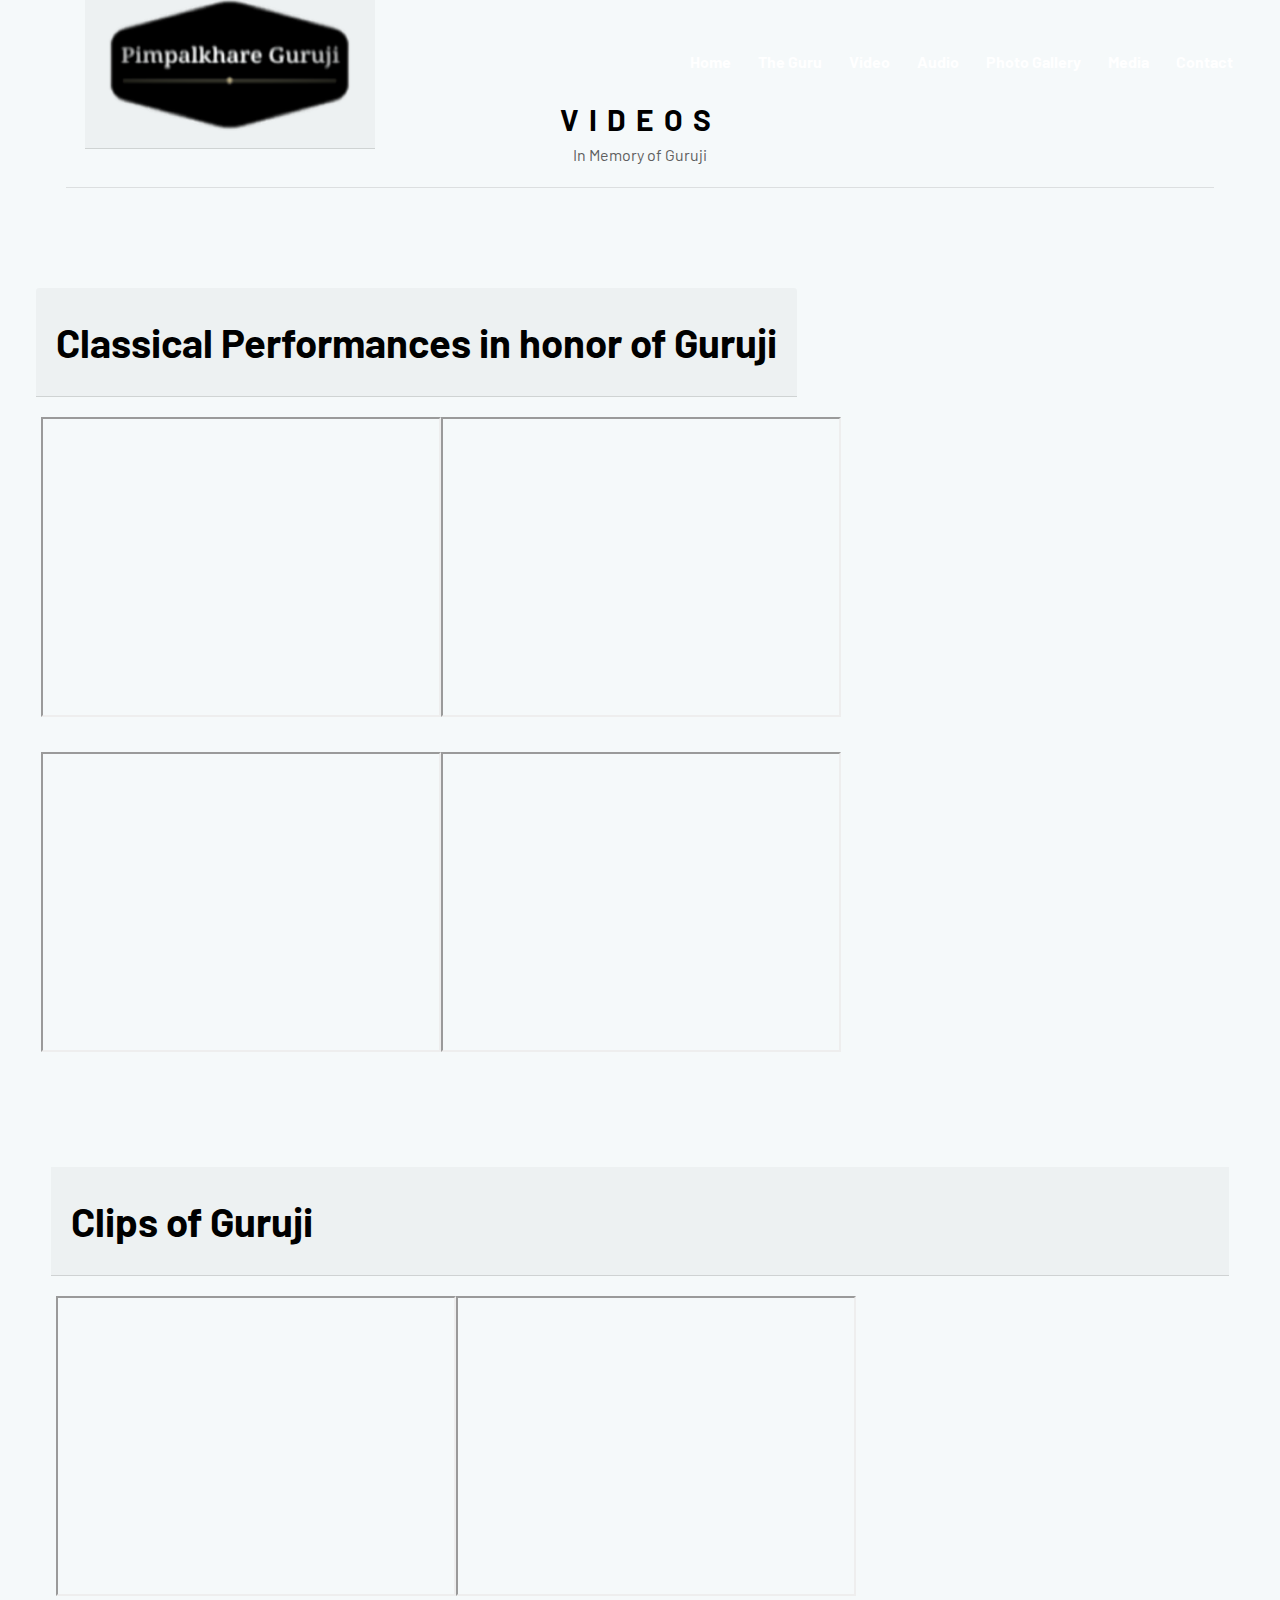
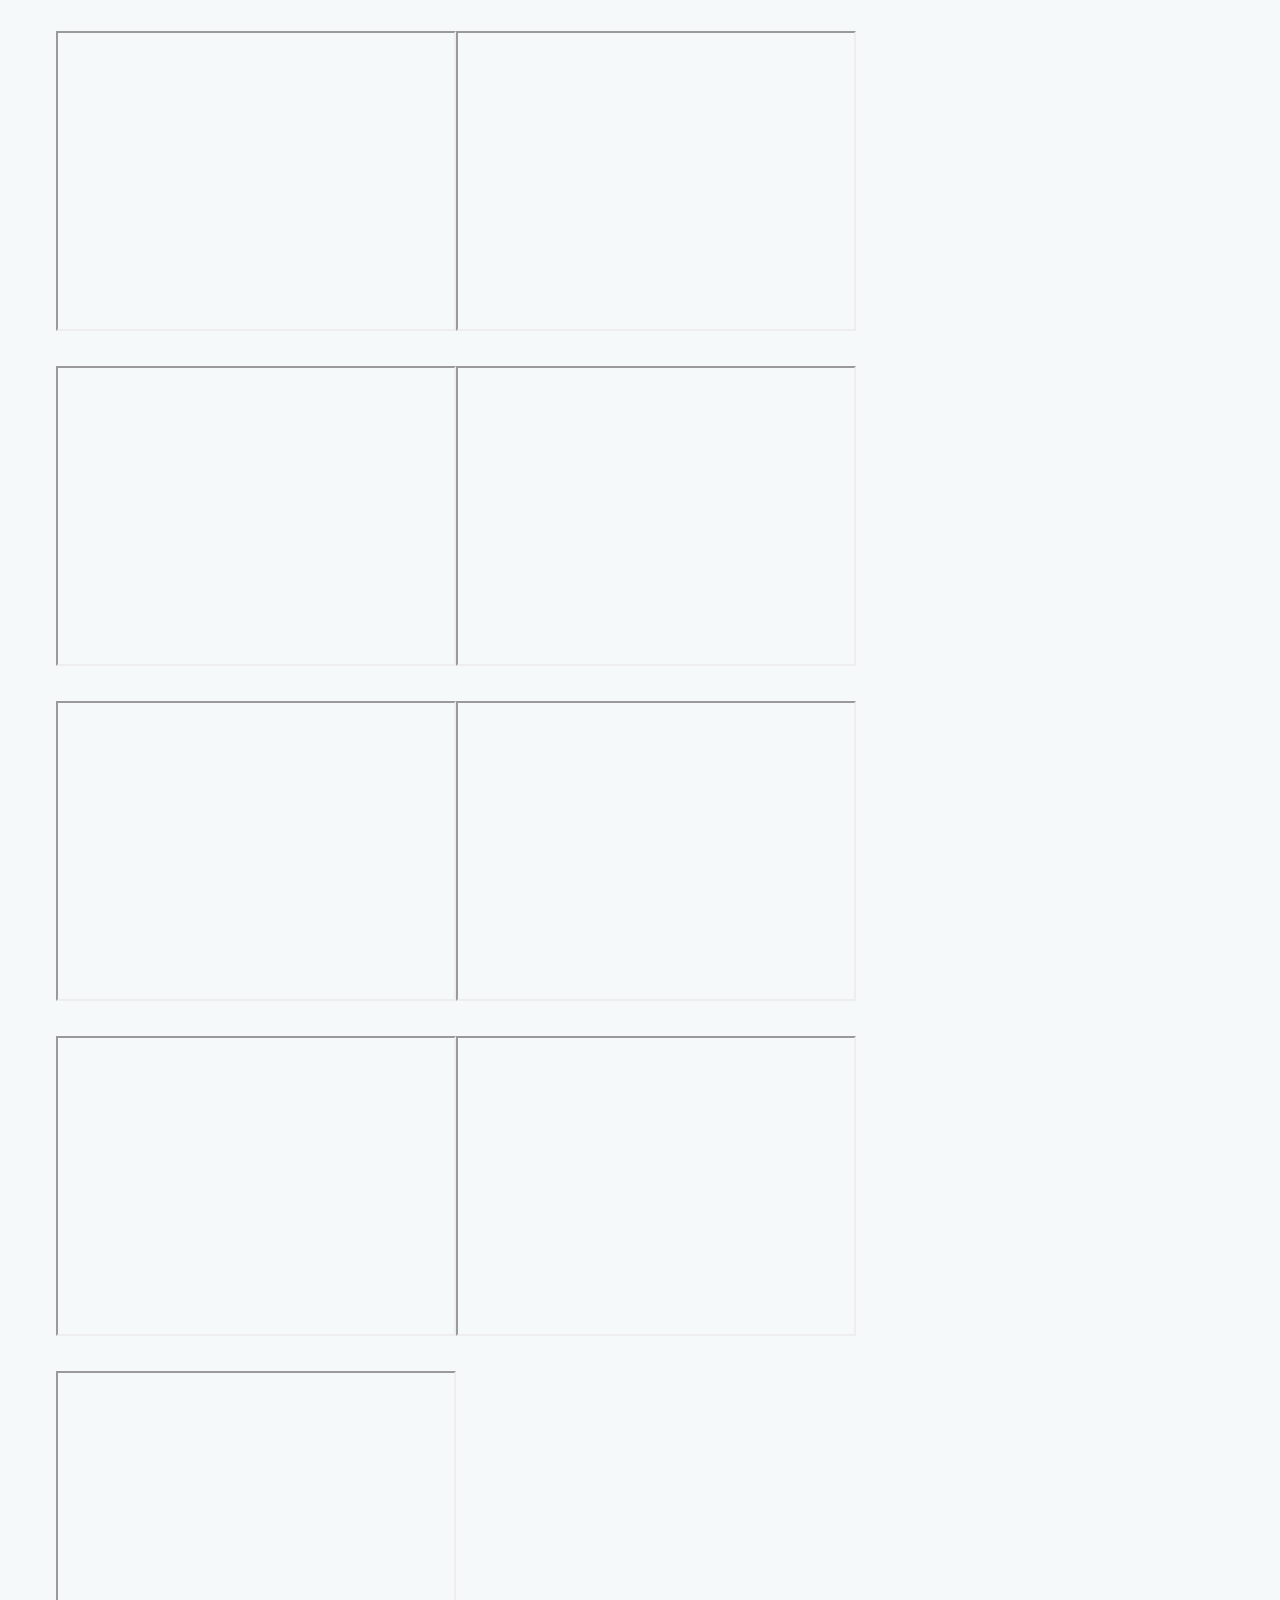
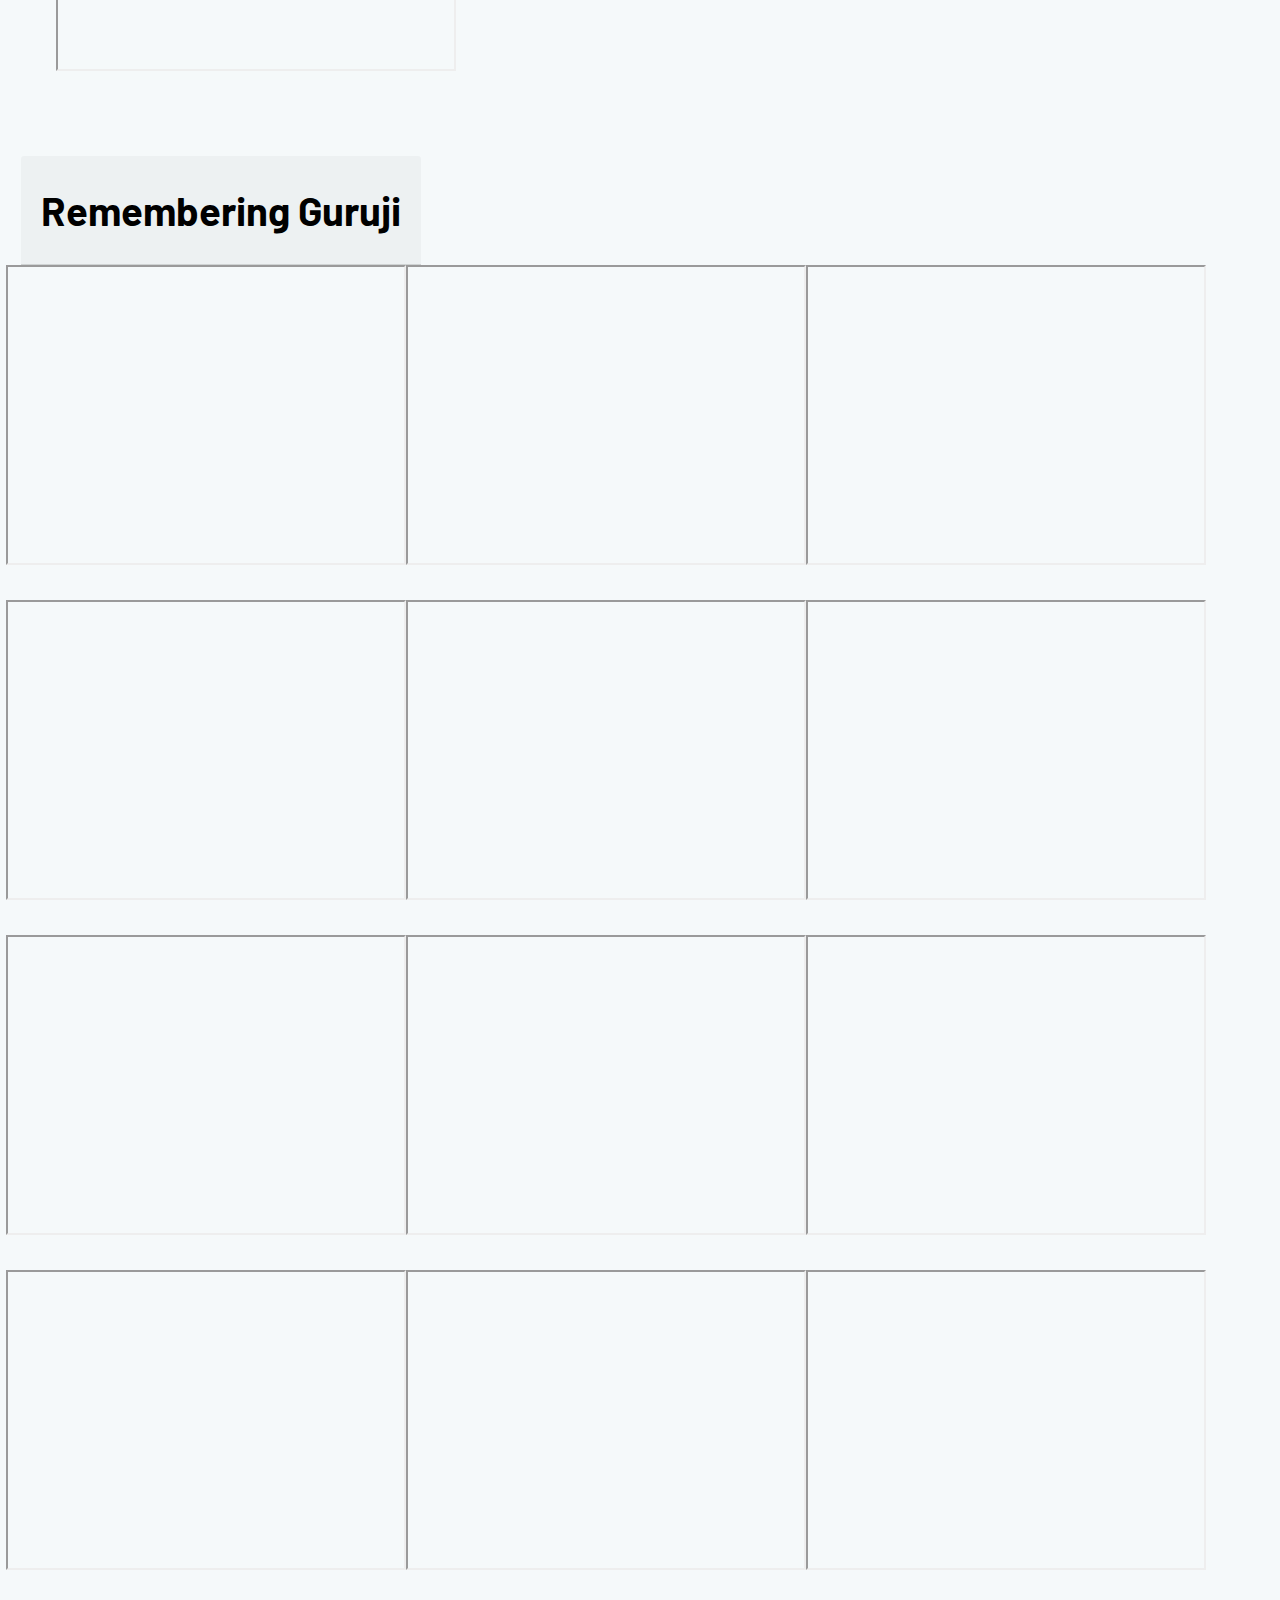
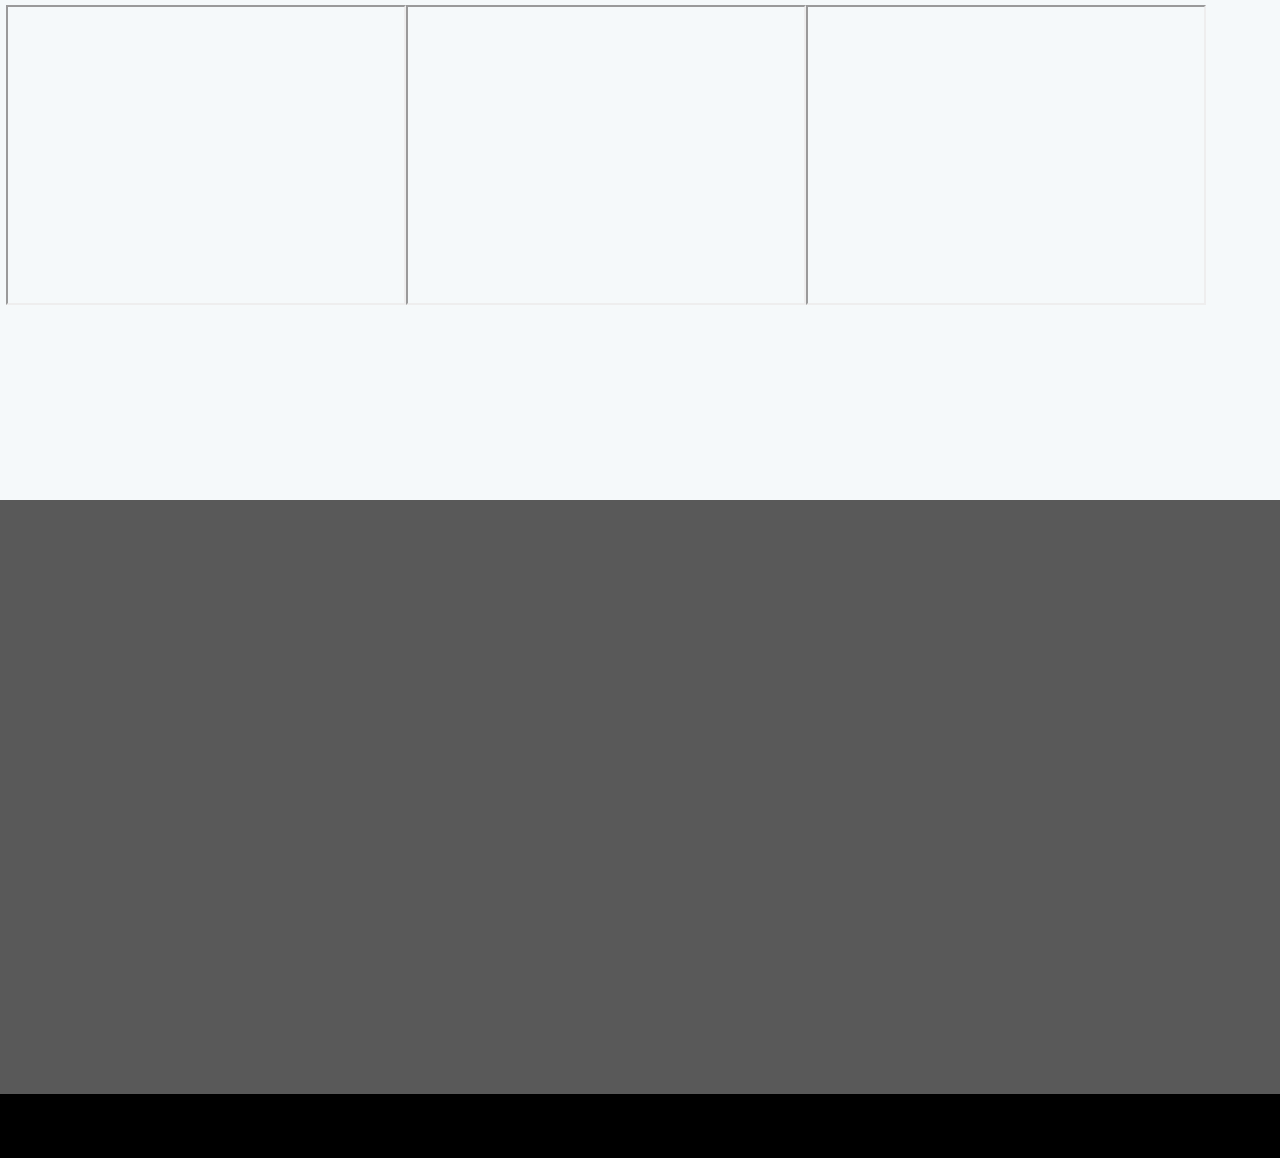
<file: videos.html>
<!DOCTYPE html>
<html lang="en">

<head>
    <meta charset="UTF-8">
    <meta name="description" content="">
    <meta http-equiv="X-UA-Compatible" content="IE=edge">
    <meta name="viewport" content="width=device-width, initial-scale=1, shrink-to-fit=no">
    <!-- The above 4 meta tags *must* come first in the head; any other head content must come *after* these tags -->

    <!-- Title -->
    <title>Pimpalkhare Guruji</title>

    <!-- Favicon -->
    <link rel="icon" href="img/core-img/favicon.ico">

    <!-- Stylesheet -->
    <link href="https://fonts.googleapis.com/css?family=Barlow&display=swap" rel="stylesheet">
    <link rel="stylesheet" href="style.css">

</head>

<body>
    <!-- Preloader -->
    <div class="preloader d-flex align-items-center justify-content-center">
        <div class="lds-ellipsis">
            <div></div>
            <div></div>
            <div></div>
            <div></div>
        </div>
    </div>

    <!-- ##### Header Area Start ##### -->
    <header class="header-area">
        <!-- Navbar Area -->
        <div class="oneMusic-main-menu">
            <div class="classy-nav-container breakpoint-off">
                <div class="container">
                    <!-- Menu -->
                    <nav class="classy-navbar justify-content-between" id="oneMusicNav">

                        <!-- Nav brand -->
                        <a href="index.html" class="card-header"><img src="img/core-img/logo1.png" alt="" style="width: 250px;"></a>

                        <!-- Navbar Toggler -->
                        <div class="classy-navbar-toggler">
                            <span class="navbarToggler"><span></span><span></span><span></span></span>
                        </div>

                        <!-- Menu -->
                        <div class="classy-menu">

                            <!-- Close Button -->
                            <div class="classycloseIcon">
                                <div class="cross-wrap"><span class="top"></span><span class="bottom"></span></div>
                            </div>

                            <!-- Nav Start -->
                            <div class="classynav" style="margin-right: -50px;">
                                <ul>
                                    <li><a href="index.html">Home</a></li>
                                    <li><a href="theguru.html">The Guru</a></li>
                                    <li><a href="#">Video</a></li>
                                    <li><a href="audio.html">Audio</a></li>
                                    <li><a href="photojourney.html">Photo Gallery</a></li>
                                    <li><a href="article.html">Media</a></li>
                                    <li><a href="#contact">Contact</a></li>
                                </ul>


                            </div>
                            <!-- Nav End -->

                        </div>
                    </nav>
                </div>
            </div>
        </div>
    </header>
    <!-- ##### Header Area End ##### -->


    <!-- ##### Video Area Start ##### -->

    <section class="oneMusic-buy-now-area has-fluid bg-gray section-padding-100 latest-albums-area  " id="video">
        <div class="container-fluid">
            <div class="row">
                <div class="col-12">
                    <div class="section-heading style-2">
                        <h2> Videos</h2>
                        <p>In Memory of Guruji</p>
                        <hr>
                    </div>
                </div>
            </div>


            <div class="row grid ">
                <div class="row">
                    <div class="col-12">
                        <div class="single-album row align-items-center honor">
                            <div class="card-header">
                                <p>
                                    <h1>Classical Performances in honor of Guruji</h1>
                                </p>
                            </div>
                            <div class="single-album row align-items-center card-body">
                                <div class="single-album">
                                    <!-- Niguni Bhajan Guruji mai toh ek  -->
                                    <iframe width="400px" height="300px" src="https://www.youtube.com/embed/Rp7QtpXOg6Y" frameborder="50px" allow="accelerometer; autoplay; encrypted-media; gyroscope; picture-in-picture" allowfullscreen></iframe>

                                </div>


                                <div class="single-album">
                                    <!-- Classical Rags by Padma Talwalkar -->
                                    <iframe width="400px" height="300px" src="https://www.youtube.com/embed/PgmQAjBX9cE" frameborder="50px" allow="accelerometer; autoplay; encrypted-media; gyroscope; picture-in-picture" allowfullscreen></iframe>
                                </div>



                                <div class="single-album">
                                    <!-- Raga Hameer by Pushkar Lele -->
                                    <iframe width="400px" height="300px" src="   https://www.youtube.com/embed/F9x0dpDwmIw" frameborder="50px" allow="accelerometer; autoplay; encrypted-media; gyroscope; picture-in-picture" allowfullscreen></iframe>
                                </div>

                                <div class="single-album">
                                    <!-- Raga Jayawanti by Pushkar Lele -->
                                    <iframe width="400px" height="300px" src="   https://www.youtube.com/embed/o-05G7O-I4I" frameborder="50px" allow="accelerometer; autoplay; encrypted-media; gyroscope; picture-in-picture" allowfullscreen></iframe>
                                </div>
                            </div>
                        </div>
                        <div class="card-header">
                            <p>
                                <h1>Clips of Guruji</h1>
                            </p>
                        </div>
                        <div class="single-album row align-items-center card-body">
                            <div class="single-album">
                                <!-- Pimpalkhare Guruji Teaching Rag and lay -->
                                <iframe width="400px" height="300px" src="https://www.youtube.com/embed/e8FqDr91e7w" frameborder="50px" allow="accelerometer; autoplay; encrypted-media; gyroscope; picture-in-picture" allowfullscreen></iframe>

                            </div>

                            <div class="single-album">
                                <!-- Guruji teaching in private class | #PimpalkhareGuruji -->
                                <iframe width="400px" height="300px" src="https://www.youtube.com/embed/-bs53HKRLp0" frameborder="50px" allow="accelerometer; autoplay; encrypted-media; gyroscope; picture-in-picture" allowfullscreen></iframe>
                            </div>

                            <div class="single-album">
                                <!-- Kalyan Performance -->
                                <iframe width="400px" height="300px" src="https://www.youtube.com/embed/5hiEI3SjZI0" frameborder="50px" allow="accelerometer; autoplay; encrypted-media; gyroscope; picture-in-picture" allowfullscreen></iframe>
                            </div>

                            <div class="single-album">
                                <!-- Kalyan Performance -->
                                <iframe width="400px" height="300px" src="https://www.youtube.com/embed/y73mdb9uJ94" frameborder="50px" allow="accelerometer; autoplay; encrypted-media; gyroscope; picture-in-picture" allowfullscreen></iframe>
                            </div>
                            <div class="single-album">
                                <!-- natyapad Performance -->
                                <iframe width="400px" height="300px" src="https://www.youtube.com/embed/nfgIjV1AwW8" frameborder="50px" allow="accelerometer; autoplay; encrypted-media; gyroscope; picture-in-picture" allowfullscreen></iframe>
                            </div>
                            <div class="single-album">
                                <!-- Bhajan Performance -->
                                <iframe width="400px" height="300px" src="https://www.youtube.com/embed/QbArvoiGSX0" frameborder="50px" allow="accelerometer; autoplay; encrypted-media; gyroscope; picture-in-picture" allowfullscreen></iframe>
                            </div>
                            <div class="single-album">
                                <!-- Bhairavi Performance -->
                                <iframe width="400px" height="300px" src="https://www.youtube.com/embed/VPLgKX95Eu4" frameborder="50px" allow="accelerometer; autoplay; encrypted-media; gyroscope; picture-in-picture" allowfullscreen></iframe>
                            </div>
                            <div class="single-album">
                                <!-- Bhoop Performance -->
                                <iframe width="400px" height="300px" src="https://www.youtube.com/embed/IGNaAKXuRfQ" frameborder="50px" allow="accelerometer; autoplay; encrypted-media; gyroscope; picture-in-picture" allowfullscreen></iframe>
                            </div>
                            <div class="single-album">
                                <!-- Khamaj Performance -->
                                <iframe width="400px" height="300px" src="https://www.youtube.com/embed/XBxsDwbKMvs" frameborder="50px" allow="accelerometer; autoplay; encrypted-media; gyroscope; picture-in-picture" allowfullscreen></iframe>
                            </div>
                            <div class="single-album">
                                <!-- Patdeep Performance -->
                                <iframe width="400px" height="300px" src="https://www.youtube.com/embed/d0kBtIQ2ZEg" frameborder="50px" allow="accelerometer; autoplay; encrypted-media; gyroscope; picture-in-picture" allowfullscreen></iframe>
                            </div>
                            <div class="single-album">
                                <!-- Multani Performance -->
                                <iframe width="400px" height="300px" src="https://www.youtube.com/embed/xkNkxVImF50" frameborder="50px" allow="accelerometer; autoplay; encrypted-media; gyroscope; picture-in-picture" allowfullscreen></iframe>
                            </div>

                        </div>
                    </div>
                    <div class="single-album row align-items-center ">

                        <div class="card-header">
                            <p>
                                <h1>Remembering Guruji</h1>
                            </p>
                        </div>
                        <div class="single-album row align-items-center align-content-center">

                            <div class="single-album">
                                <!-- Wife of Guruji -->
                                <iframe width="400px" height="300px" src="https://www.youtube.com/embed/ZsU6-rLNs7k" frameborder="50px" allow="accelerometer; autoplay; encrypted-media; gyroscope; picture-in-picture" allowfullscreen></iframe>

                            </div>
                            <div class="single-album">

                                <iframe width="400px" height="300px" src="https://www.youtube.com/embed/JhH91mRIXNg" frameborder="50px" allow="accelerometer; autoplay; encrypted-media; gyroscope; picture-in-picture" allowfullscreen></iframe>

                            </div>
                            <div class="single-album">
                                <!-- Ustad usman Khan -->
                                <iframe width="400px" height="300px" src="https://www.youtube.com/embed/Er6USHw0jv0" frameborder="50px" allow="accelerometer; autoplay; encrypted-media; gyroscope; picture-in-picture" allowfullscreen></iframe>

                            </div>

                            <div class="single-album">
                                <!-- Tapasvi Gangadharbuva Pimpalkhare -->
                                <iframe width="400px" height="300px" src="  https://www.youtube.com/embed/PGlzmMB_xbc" frameborder="50px" allow="accelerometer; autoplay; encrypted-media; gyroscope; picture-in-picture" allowfullscreen></iframe>
                            </div>
                            <div class="single-album">
                                <iframe width="400px" height="300px" src="https://www.youtube.com/embed/Ew0xUPM7a2c" frameborder="50px" allow="accelerometer; autoplay; encrypted-media; gyroscope; picture-in-picture" allowfullscreen></iframe>

                            </div>

                            <div class="single-album">
                                <iframe width="400px" height="300px" src="https://www.youtube.com/embed/XyOajEoQcHk" frameborder="50px" allow="accelerometer; autoplay; encrypted-media; gyroscope; picture-in-picture" allowfullscreen></iframe>

                            </div>
                            <div class="single-album">
                                <iframe width="400px" height="300px" src="https://www.youtube.com/embed/f8ak58xqldU" frameborder="50px" allow="accelerometer; autoplay; encrypted-media; gyroscope; picture-in-picture" allowfullscreen></iframe>

                            </div>
                            <div class="single-album">
                                <iframe width="400px" height="300px" src="https://www.youtube.com/embed/F0aUtV3q5J4" frameborder="50px" allow="accelerometer; autoplay; encrypted-media; gyroscope; picture-in-picture" allowfullscreen></iframe>

                            </div>

                            <div class="single-album">
                                <iframe width="400px" height="300px" src="https://www.youtube.com/embed/LU18HHjM-VU" frameborder="50px" allow="accelerometer; autoplay; encrypted-media; gyroscope; picture-in-picture" allowfullscreen></iframe>

                            </div>
                            <div class="single-album">
                                <iframe width="400px" height="300px" src="https://www.youtube.com/embed/JpnSrf0kQbw" frameborder="50px" allow="accelerometer; autoplay; encrypted-media; gyroscope; picture-in-picture" allowfullscreen></iframe>

                            </div>
                            <div class="single-album">
                                <iframe width="400px" height="300px" src="https://www.youtube.com/embed/TWX4QqH8lS4" frameborder="50px" allow="accelerometer; autoplay; encrypted-media; gyroscope; picture-in-picture" allowfullscreen></iframe>

                            </div>
                            <div class="single-album">
                                <iframe width="400px" height="300px" src="https://www.youtube.com/embed/MGD4ftfLS1g" frameborder="50px" allow="accelerometer; autoplay; encrypted-media; gyroscope; picture-in-picture" allowfullscreen></iframe>

                            </div>
                            <div class="single-album">
                                <iframe width="400px" height="300px" src="https://www.youtube.com/embed/PgmQAjBX9cE" frameborder="50px" allow="accelerometer; autoplay; encrypted-media; gyroscope; picture-in-picture" allowfullscreen></iframe>
                            </div>
                            <div class="single-album">
                                <iframe width="400px" height="300px" src=" https://www.youtube.com/embed/dBIOcSGZwJs" frameborder="50px" allow="accelerometer; autoplay; encrypted-media; gyroscope; picture-in-picture" allowfullscreen></iframe>
                            </div>

                            <div class="single-album">
                                <iframe width="400px" height="300px" src="  https://www.youtube.com/embed/p0cIF2x4Yx0" frameborder="50px" allow="accelerometer; autoplay; encrypted-media; gyroscope; picture-in-picture" allowfullscreen></iframe>
                            </div>

                        </div>
                    </div>


                </div>

            </div>

        </div>

    </section>

    <!-- ##### Video Area End ##### -->



    <!-- ##### Contact Area Start ##### -->
    <section class="contact-area section-padding-100 bg-img bg-overlay bg-fixed has-bg-img " style="background-image: url(img/bg-img/bg-2.jpg); " id="contact">
        <div class="container ">
            <div class="row ">
                <div class="col-12 ">
                    <div class="section-heading white wow fadeInUp " data-wow-delay="100ms ">
                        <h2>Contact Details</h2>
                    </div>
                </div>
            </div>

            <div class="row ">
                <div class="col-12 ">
                    <!-- Contact Form Area -->
                    <div class="contact-form-area ">

                        <div class="row ">
                            <div class="col-md-6 col-lg-6 ">
                                <div class="form-group wow fadeInUp " data-wow-delay="100ms ">
                                    <h4 style="color: aliceblue;"> Pandit Pimpalkhare bua Smruti Samiti</h4>
                                </div>
                            </div>
                            <div class="col-md-6 col-lg-6 ">
                                <div class="form-group wow fadeInUp " data-wow-delay="200ms ">
                                    <h4 style="color: aliceblue;"> Email: pimpalkhare.guruji@gmail.com </h4>
                                </div>
                            </div>
                            <div class="col-12 ">
                                <div class="form-group wow fadeInUp " data-wow-delay="400ms ">
                                    <h4 style="color: aliceblue;"> Phone: 9890029469</h4>
                                </div>
                            </div>
                            <div class="col-md-6 col-lg-6 ">
                                <div class="form-group wow fadeInUp " data-wow-delay="200ms ">
                                    <h4 style="color: aliceblue;"> Email: prasadpimpalkhare@gmail.com</h4>
                                </div>
                            </div>
                            <div class="col-12 text-center wow fadeInUp " data-wow-delay="500ms ">
                                <button class="btn oneMusic-btn mt-30 " type="submit ">Thank You for Visiting! <i class="fa fa-angle-double-right "></i></button>
                                <div class="social text-center ">


                                    <h2><a href="https://www.facebook.com/PimpalkhareGuruji/ " target="_blank" style="background-color: aliceblue;"><i class="fa fa-facebook"></i></a>
                                        <a href="https://www.youtube.com/channel/UCy9-hFpvxyGIp_AwN7hB-ig/" target="_blank" style="background-color: aliceblue;"><i class="fa fa-youtube"></i></a>
                                        <a href="https://soundcloud.com/pt-gangadhar-pimpalkhare" target="_blank" style="background-color: aliceblue;"><i class="fa fa-soundcloud"></i></a>
                                        <a href="https://www.instagram.com/pimpalkhareguruji/" target="_blank" style="background-color: aliceblue;"><i class="fa fa-instagram"></i></a>

                                    </h2>

                                </div>
                            </div>

                        </div>

                    </div>
                </div>
            </div>
        </div>
    </section>
    <!-- ##### Contact Area End ##### -->

    <!-- ##### Footer Area Start ##### -->
    <footer class="footer-area ">
        <div class="container ">

            <div class="col-12 col-md-12 ">
                <div class="section-heading white wow fadeInUp " data-wow-delay="100ms " style="margin-bottom: -20px; ">

                    <p class="copywrite-text ">
                        <a href="# ">
                            
                            Copyright
                            <script>
                                document.write(new Date().getFullYear());
                            </script> © Pimpalkhare Guruji. All rights Reserved. | Site Developed by </a> <a href="https://oddmentiusmaximus.github.io " target="_blank ">Sawan Pimpalkhare</a>

                    </p>
                </div>


            </div>
        </div>
    </footer>
    <!-- ##### Footer Area Start ##### -->

    <!-- ##### All Javascript Script ##### -->
    <!-- jQuery-2.2.4 js -->
    <script src="js/jquery/jquery-2.2.4.min.js "></script>
    <!-- Popper js -->
    <script src="js/bootstrap/popper.min.js "></script>
    <!-- Bootstrap js -->
    <script src="js/bootstrap/bootstrap.min.js "></script>
    <!-- All Plugins js -->
    <script src="js/plugins/plugins.js "></script>
    <!-- Active js -->
    <script src="js/active.js "></script>
</body>

</html>
</file>
<file: style.css>
/* [Master Stylesheet - v1.0] */


/* :: 1.0 Import Fonts */

@import url("https://fonts.googleapis.com/css?family=Archivo+Narrow:400,400i,500,500i,600,600i,700,700i");

/* :: 2.0 Import All CSS */

@import url(css/bootstrap.min.css);
@import url(css/classy-nav.css);
@import url(css/owl.carousel.min.css);
@import url(css/animate.css);
@import url(css/magnific-popup.css);
@import url(css/font-awesome.min.css);
@import url(css/audioplayer.css);
@import url(css/one-music-icon.css);

/* :: 3.0 Base CSS */

* {
    margin: 0;
    padding: 0;
}

body {
    font-family: 'Barlow', sans-serif;
    font-size: 14px;
}

h1,
h2,
h3,
h4,
h5,
h6 {
    font-family: 'Barlow', sans-serif;
    color: #000000;
    line-height: 1.3;
    font-weight: 700;
}

p {
    font-family: 'Barlow', sans-serif;
    color: #5f5f5f;
    font-size: 15px;
    line-height: 2;
    font-weight: 400;
}

a,
a:hover,
a:focus {
    -webkit-transition-duration: 500ms;
    transition-duration: 500ms;
    text-decoration: none;
    outline: 0 solid transparent;
    color: #000000;
    font-weight: 700;
    font-size: 16px;
    font-family: 'Barlow', sans-serif;
}

ul,
ol {
    margin: 0;
}

ul li,
ol li {
    list-style: none;
}

img {
    height: auto;
    max-width: 100%;
}


/* :: 3.1.0 Spacing */

.mt-15 {
    margin-top: 15px !important;
}

.mt-30 {
    margin-top: 30px !important;
}

.mt-50 {
    margin-top: 50px !important;
}

.mt-70 {
    margin-top: 70px !important;
}

.mt-100 {
    margin-top: 100px !important;
}

.mb-15 {
    margin-bottom: 15px !important;
}

.mb-30 {
    margin-bottom: 30px !important;
}

.mb-50 {
    margin-bottom: 50px !important;
}

.mb-70 {
    margin-bottom: 70px !important;
}

.mb-100 {
    margin-bottom: 100px !important;
}

.ml-15 {
    margin-left: 15px !important;
}

.ml-30 {
    margin-left: 30px !important;
}

.ml-50 {
    margin-left: 50px !important;
}

.mr-15 {
    margin-right: 15px !important;
}

.mr-30 {
    margin-right: 30px !important;
}

.mr-50 {
    margin-right: 50px !important;
}


/* :: 3.2.0 Height */

.height-400 {
    height: 400px !important;
}

.height-500 {
    height: 500px !important;
}

.height-600 {
    height: 600px !important;
}

.height-700 {
    height: 700px !important;
}

.height-800 {
    height: 800px !important;
}


/* :: 3.3.0 Section Padding */

.section-padding-100 {
    padding-top: 100px;
    padding-bottom: 100px;
}

.section-padding-100-0 {
    padding-top: 100px;
    padding-bottom: 0;
}

.section-padding-0-100 {
    padding-top: 0;
    padding-bottom: 100px;
}

.section-padding-100-70 {
    padding-top: 100px;
    padding-bottom: 70px;
}


/* :: 3.4.0 Section Heading */

.section-heading {
    position: relative;
    z-index: 1;
    margin-bottom: 100px;
    text-align: center;
}

.section-heading p {
    color: #5f5f5f;
    font-size: 14px;
    margin-bottom: 5px;
}

.section-heading h2 {
    font-size: 18px;
    text-transform: uppercase;
    letter-spacing: 10px;
    margin-bottom: 0;
}

@media only screen and (max-width: 767px) {
    .section-heading h2 {
        letter-spacing: 5px;
    }
}

.section-heading.white h2 {
    color: #fff;
}

.section-heading.style-2 p {
    font-size: 16px;
}

.section-heading.style-2 h2 {
    font-size: 30px;
}

@media only screen and (max-width: 767px) {
    .section-heading.style-2 h2 {
        font-size: 24px;
    }
}


/* :: 3.5.0 Preloader */

.preloader {
    background-color: #ffffff;
    width: 100%;
    height: 100%;
    position: fixed;
    top: 0;
    left: 0;
    right: 0;
    z-index: 99999;
}

.preloader .lds-ellipsis {
    display: inline-block;
    position: relative;
    width: 64px;
    height: 64px;
}

.preloader .lds-ellipsis div {
    position: absolute;
    top: 27px;
    width: 11px;
    height: 11px;
    border-radius: 50%;
    background: #000000;
    animation-timing-function: cubic-bezier(0, 1, 1, 0);
}

.preloader .lds-ellipsis div:nth-child(1) {
    left: 6px;
    -webkit-animation: lds-ellipsis1 0.6s infinite;
    animation: lds-ellipsis1 0.6s infinite;
}

.preloader .lds-ellipsis div:nth-child(2) {
    left: 6px;
    -webkit-animation: lds-ellipsis2 0.6s infinite;
    animation: lds-ellipsis2 0.6s infinite;
}

.preloader .lds-ellipsis div:nth-child(3) {
    left: 26px;
    -webkit-animation: lds-ellipsis2 0.6s infinite;
    animation: lds-ellipsis2 0.6s infinite;
}

.preloader .lds-ellipsis div:nth-child(4) {
    left: 45px;
    -webkit-animation: lds-ellipsis3 0.6s infinite;
    animation: lds-ellipsis3 0.6s infinite;
}

@-webkit-keyframes lds-ellipsis1 {
    0% {
        -webkit-transform: scale(0);
        transform: scale(0);
    }
    100% {
        -webkit-transform: scale(1);
        transform: scale(1);
    }
}

@keyframes lds-ellipsis1 {
    0% {
        -webkit-transform: scale(0);
        transform: scale(0);
    }
    100% {
        -webkit-transform: scale(1);
        transform: scale(1);
    }
}

@-webkit-keyframes lds-ellipsis3 {
    0% {
        -webkit-transform: scale(1);
        transform: scale(1);
    }
    100% {
        -webkit-transform: scale(0);
        transform: scale(0);
    }
}

@keyframes lds-ellipsis3 {
    0% {
        -webkit-transform: scale(1);
        transform: scale(1);
    }
    100% {
        -webkit-transform: scale(0);
        transform: scale(0);
    }
}

@-webkit-keyframes lds-ellipsis2 {
    0% {
        -webkit-transform: translate(0, 0);
        transform: translate(0, 0);
    }
    100% {
        -webkit-transform: translate(19px, 0);
        transform: translate(19px, 0);
    }
}

@keyframes lds-ellipsis2 {
    0% {
        -webkit-transform: translate(0, 0);
        transform: translate(0, 0);
    }
    100% {
        -webkit-transform: translate(19px, 0);
        transform: translate(19px, 0);
    }
}


/* :: 3.6.0 Miscellaneous */

.bg-img {
    background-position: center center;
    background-size: cover;
    background-repeat: no-repeat;
}

.bg-white {
    background-color: #ffffff !important;
}

.bg-dark {
    background-color: #000000 !important;
}

.bg-transparent {
    background-color: transparent !important;
}

.bg-gray {
    background-color: #f5f9fa;
}

.font-bold {
    font-weight: 700;
}

.font-light {
    font-weight: 300;
}

.bg-overlay {
    position: relative;
    z-index: 2;
    background-position: center center;
    background-size: cover;
}

.bg-overlay::after {
    background-color: rgba(0, 0, 0, 0.65);
    position: absolute;
    z-index: -1;
    top: 0;
    left: 0;
    width: 100%;
    height: 100%;
    content: "";
}

.bg-fixed {
    background-attachment: fixed !important;
}


/* :: 3.7.0 ScrollUp */

#scrollUp {
    background-color: #000000;
    border-radius: 0;
    bottom: 50px;
    box-shadow: 0 2px 6px 0 rgba(0, 0, 0, 0.3);
    color: #ffffff;
    font-size: 24px;
    height: 40px;
    line-height: 40px;
    right: 50px;
    text-align: center;
    width: 40px;
    -webkit-transition-duration: 500ms;
    transition-duration: 500ms;
    box-shadow: 0 1px 5px 2px rgba(0, 0, 0, 0.15);
}

@media only screen and (max-width: 767px) {
    #scrollUp {
        right: 30px;
        bottom: 30px;
    }
}

#scrollUp:hover {
    background-color: #fff;
    color: #232323;
}


/* :: 3.8.0 oneMusic Button */

.oneMusic-btn {
    background-color: #fff;
    -webkit-transition-duration: 500ms;
    transition-duration: 500ms;
    position: relative;
    z-index: 1;
    display: inline-block;
    min-width: 212px;
    height: 49px;
    color: #000;
    border: 1px solid #000;
    border-radius: 0;
    padding: 0 30px;
    font-size: 16px;
    line-height: 47px;
    font-weight: 700;
    text-transform: capitalize;
}

.oneMusic-btn i {
    margin-left: 5px;
}

.oneMusic-btn:hover,
.oneMusic-btn:focus {
    font-size: 16px;
    font-weight: 700;
    background-color: #000000;
    color: #fff;
}

.oneMusic-btn.btn-2 {
    background-color: #000000;
    color: #fff;
}

.oneMusic-btn.btn-2:hover,
.oneMusic-btn.btn-2:focus {
    background-color: #fff;
    color: #232323;
}


/* :: 4.0 Header Area CSS */

.header-area {
    position: absolute;
    z-index: 1000;
    width: 100%;
    top: 20px;
    left: 0;
    z-index: 1000;
}

.header-area .oneMusic-main-menu {
    position: relative;
    width: 100%;
    height: 85px;
    background-color: transparent;
}

@media only screen and (max-width: 767px) {
    .header-area .oneMusic-main-menu {
        height: 70px;
    }
}

.header-area .oneMusic-main-menu .classy-nav-container {
    background-color: transparent;
}

.header-area .oneMusic-main-menu .classy-navbar {
    background-color: transparent;
    height: 85px;
    padding: 0;
}

@media only screen and (max-width: 767px) {
    .header-area .oneMusic-main-menu .classy-navbar {
        height: 70px;
    }
}

.header-area .oneMusic-main-menu .classy-navbar .classynav ul li a {
    font-weight: 700;
    text-transform: capitalize;
    color: #ffffff;
    font-size: 16px;
}

.header-area .oneMusic-main-menu .classy-navbar .classynav ul li a:hover,
.header-area .oneMusic-main-menu .classy-navbar .classynav ul li a:focus {
    color: rgba(255, 255, 255, 0.7);
}

@media only screen and (min-width: 768px) and (max-width: 991px) {
    .header-area .oneMusic-main-menu .classy-navbar .classynav ul li a {
        background-color: #000000;
        border-bottom-color: rgba(255, 255, 255, 0.1);
    }
}

@media only screen and (max-width: 767px) {
    .header-area .oneMusic-main-menu .classy-navbar .classynav ul li a {
        background-color: #000000;
        border-bottom-color: rgba(255, 255, 255, 0.1);
    }
}

.header-area .oneMusic-main-menu .classy-navbar .classynav ul li.megamenu-item>a::after,
.header-area .oneMusic-main-menu .classy-navbar .classynav ul li.has-down>a::after {
    color: #ffffff;
}

.header-area .oneMusic-main-menu .classy-navbar .classynav ul li.megamenu-item ul li>a::after,
.header-area .oneMusic-main-menu .classy-navbar .classynav ul li.has-down ul li>a::after {
    color: #232323;
}

@media only screen and (max-width: 767px) {
    .header-area .oneMusic-main-menu .classy-navbar .classynav ul li.megamenu-item ul li>a::after,
    .header-area .oneMusic-main-menu .classy-navbar .classynav ul li.has-down ul li>a::after {
        color: #ffffff;
    }
}

.header-area .oneMusic-main-menu .classy-navbar .classynav ul li ul li a {
    color: #232323;
}

.header-area .oneMusic-main-menu .classy-navbar .classynav ul li ul li a:hover,
.header-area .oneMusic-main-menu .classy-navbar .classynav ul li ul li a:focus {
    color: #888888;
}

@media only screen and (min-width: 992px) and (max-width: 1199px) {
    .header-area .oneMusic-main-menu .classy-navbar .classynav ul li ul li a {
        padding: 0 15px;
    }
}

@media only screen and (min-width: 768px) and (max-width: 991px) {
    .header-area .oneMusic-main-menu .classy-navbar .classynav ul li ul li a {
        color: #ffffff;
        padding: 0 30px;
        border-bottom-color: rgba(255, 255, 255, 0.1);
    }
}

@media only screen and (max-width: 767px) {
    .header-area .oneMusic-main-menu .classy-navbar .classynav ul li ul li a {
        color: #ffffff;
        padding: 0 30px;
        border-bottom-color: rgba(255, 255, 255, 0.1) !important;
    }
}

.header-area .oneMusic-main-menu .classy-navbar .classynav ul li .dropdown li .dropdown li .dropdown li a {
    border-bottom: 1px solid rgba(242, 244, 248, 0.7);
}

@media only screen and (min-width: 768px) and (max-width: 991px) {
    .header-area .oneMusic-main-menu .classy-navbar .classynav ul li .dropdown li .dropdown li .dropdown li a {
        border-bottom-color: rgba(255, 255, 255, 0.1) !important;
    }
}

@media only screen and (max-width: 767px) {
    .header-area .oneMusic-main-menu .classy-navbar .classynav ul li .dropdown li .dropdown li .dropdown li a {
        border-bottom-color: rgba(255, 255, 255, 0.1) !important;
    }
}

.classynav {
    margin: 0px;
}

.header-area .is-sticky .oneMusic-main-menu {
    position: fixed;
    width: 100%;
    height: 85px;
    top: 0;
    left: 0;
    z-index: 9999;
    background-color: #000000;
    box-shadow: 0 5px 50px 15px rgba(0, 0, 0, 0.2);
}

@media only screen and (max-width: 767px) {
    .header-area .is-sticky .oneMusic-main-menu {
        height: 70px;
    }
}

.classy-navbar .nav-brand {
    max-width: 130px;
}

@media only screen and (min-width: 768px) and (max-width: 991px) {
    .breakpoint-on .classy-navbar .classy-menu {
        background-color: #000000;
    }
}

@media only screen and (max-width: 767px) {
    .breakpoint-on .classy-navbar .classy-menu {
        background-color: #000000;
    }
}

@media only screen and (min-width: 768px) and (max-width: 991px) {
    .classynav ul li .megamenu .single-mega.cn-col-4 {
        padding: 0;
    }
}

@media only screen and (max-width: 767px) {
    .classynav ul li .megamenu .single-mega.cn-col-4 {
        padding: 0;
    }
}

.classycloseIcon .cross-wrap span {
    background: #ffffff;
}


/* :: 5.0 Hero Slides Area */

.hero-area,
.hero-slides {
    position: relative;
    z-index: 1;
}

.single-hero-slide {
    width: 100%;
    height: 950px;
    position: relative;
    z-index: 1;
    padding: 0 30px;
    overflow: hidden;
}

@media only screen and (min-width: 992px) and (max-width: 1199px) {
    .single-hero-slide {
        height: 700px;
    }
}

@media only screen and (min-width: 768px) and (max-width: 991px) {
    .single-hero-slide {
        height: 650px;
    }
}

@media only screen and (max-width: 767px) {
    .single-hero-slide {
        height: 500px;
    }
}

.single-hero-slide::after {
    position: absolute;
    width: 100%;
    height: 100%;
    z-index: -5;
    top: 0;
    left: 0;
    background-color: rgba(0, 0, 0, 0.35);
    content: '';
}

.single-hero-slide .slide-img {
    position: absolute;
    width: 100%;
    height: 100%;
    z-index: -10;
    left: 0;
    right: 0;
    top: 0;
    bottom: 0;
}

.single-hero-slide .hero-slides-content {
    display: inline-block;
    width: 100%;
}

.single-hero-slide .hero-slides-content h6 {
    font-size: 18px;
    color: #fff;
    letter-spacing: 20px;
    text-transform: uppercase;
    margin-bottom: 20px;
    display: block;
}

@media only screen and (max-width: 767px) {
    .single-hero-slide .hero-slides-content h6 {
        letter-spacing: 5px;
    }
}

.single-hero-slide .hero-slides-content h2 {
    position: relative;
    z-index: 1;
    font-size: 60px;
    color: #ffffff;
    margin-bottom: 0;
    font-weight: 400;
    display: block;
    text-transform: capitalize;
    letter-spacing: 30px;
    overflow: hidden;
}

.single-hero-slide .hero-slides-content h2 span {
    position: absolute;
    top: 0;
    width: 100%;
    height: 100%;
    left: 0;
    color: rgba(255, 255, 255, 0.15);
    -webkit-animation: textsonar 6s linear infinite;
    animation: textsonar 6s linear infinite;
}

@media only screen and (min-width: 768px) and (max-width: 991px) {
    .single-hero-slide .hero-slides-content h2 {
        letter-spacing: 15px;
        font-size: 42px;
    }
}

@media only screen and (max-width: 767px) {
    .single-hero-slide .hero-slides-content h2 {
        letter-spacing: 5px;
        font-size: 30px;
    }
}

.single-hero-slide .hero-slides-content .btn {
    border: 1px solid #fff;
    background-color: transparent;
    color: #fff;
}

.single-hero-slide .hero-slides-content .btn:hover,
.single-hero-slide .hero-slides-content .btn:focus {
    background-color: #fff;
    color: #000000;
}

@-webkit-keyframes textsonar {
    0% {
        -webkit-transform: scaleX(1);
        transform: scaleX(1);
    }
    50% {
        -webkit-transform: scaleX(1.15);
        transform: scaleX(1.15);
    }
    100% {
        -webkit-transform: scaleX(1);
        transform: scaleX(1);
    }
}

@keyframes textsonar {
    0% {
        -webkit-transform: scaleX(1);
        transform: scaleX(1);
    }
    50% {
        -webkit-transform: scaleX(1.15);
        transform: scaleX(1.15);
    }
    100% {
        -webkit-transform: scaleX(1);
        transform: scaleX(1);
    }
}

.single-hero-slide .slide-img {
    -webkit-animation: slide 12s linear infinite;
    animation: slide 12s linear infinite;
}

@-webkit-keyframes slide {
    0% {
        -webkit-transform: scale(1);
        transform: scale(1);
    }
    50% {
        -webkit-transform: scale(1.2);
        transform: scale(1.2);
    }
    100% {
        -webkit-transform: scale(1);
        transform: scale(1);
    }
}

@keyframes slide {
    0% {
        -webkit-transform: scale(1);
        transform: scale(1);
    }
    50% {
        -webkit-transform: scale(1.2);
        transform: scale(1.2);
    }
    100% {
        -webkit-transform: scale(1);
        transform: scale(1);
    }
}


/* :: 6.0 Video Area CSS */

.oneMusic-buy-now-area.has-fluid {
    padding-left: 4%;
    padding-right: 4%;
    position: relative;
    z-index: 1;
}


/* :: 9.0 Video Area CSS */

.featured-artist-area {
    position: relative;
    z-index: 1;
}

.featured-artist-content {
    position: relative;
    z-index: 1;
}

@media only screen and (max-width: 767px) {
    .featured-artist-content {
        margin-top: 50px;
    }
}

.featured-artist-content p {
    color: #fff;
}

.browse-by-catagories {
    position: relative;
    z-index: 1;
}

.browse-by-catagories a {
    display: inline-block;
    background-color: #f4f4f4;
    border: 2px solid transparent;
    padding: 6px 9px;
    font-size: 15px;
    margin-right: 5px;
}

@media only screen and (min-width: 992px) and (max-width: 1199px) {
    .browse-by-catagories a {
        padding: 4px 7px;
        font-size: 14px;
        margin-right: 4px;
    }
}

@media only screen and (min-width: 768px) and (max-width: 991px) {
    .browse-by-catagories a {
        padding: 4px 7px;
        font-size: 14px;
        margin-right: 5px;
        margin-bottom: 5px;
    }
}

@media only screen and (max-width: 767px) {
    .browse-by-catagories a {
        padding: 2px 5px;
        font-size: 13px;
        margin-right: 5px;
        margin-bottom: 5px;
    }
}

.browse-by-catagories a:hover,
.browse-by-catagories a:focus,
.browse-by-catagories a.active {
    border: 2px solid #000000;
}

.browse-by-catagories a:first-child {
    border-color: transparent;
    background-color: transparent;
}

.single-album {
    position: relative;
    z-index: 1;
    -webkit-transition-duration: 500ms;
    transition-duration: 500ms;
    margin-bottom: 30px;
}

.single-album img {
    width: 100%;
}

.single-album .album-info {
    position: relative;
    z-index: 1;
    text-align: center;
    padding-top: 15px;
    padding-bottom: 15px;
}

.single-album .album-info h5 {
    font-size: 18px;
    margin-bottom: 0;
    text-transform: uppercase;
}

.single-album .album-info p {
    margin-bottom: 0;
}

.single-album:hover,
.single-album:focus {
    box-shadow: 0 5px 70px 0 rgba(0, 0, 0, 0.15);
}

.single-album-area {
    position: relative;
    z-index: 1;
    -webkit-transition-duration: 500ms;
    transition-duration: 500ms;
    margin-bottom: 30px;
}

.single-album-area .album-thumb {
    position: relative;
    z-index: 1;
}

.single-album-area .album-thumb .album-price p {
    position: absolute;
    top: 15px;
    left: 15px;
    background-color: #fff;
    margin-bottom: 0;
    line-height: 1;
    padding: 5px 15px;
    border-radius: 15px;
    z-index: 20;
}

.single-album-area .album-thumb .play-icon a {
    color: #fff;
    font-size: 50px;
    position: absolute;
    top: 50%;
    left: 50%;
    line-height: 1;
    -webkit-transform: translate(-50%, -50%);
    transform: translate(-50%, -50%);
}

.single-album-area img {
    width: 100%;
}

.single-album-area .album-info {
    display: block;
    position: relative;
    z-index: 1;
    padding-top: 15px;
    padding-bottom: 15px;
}

.single-album-area .album-info h5 {
    font-size: 18px;
    margin-bottom: 0;
    text-transform: uppercase;
}

.single-album-area .album-info p {
    margin-bottom: 0;
}

.albums-slideshow {
    position: relative;
    z-index: 1;
}

.albums-slideshow .single-album {
    -webkit-transition-duration: 500ms;
    transition-duration: 500ms;
    margin-bottom: 0;
    border: 1px solid transparent;
}

.albums-slideshow .single-album:hover,
.albums-slideshow .single-album:focus {
    border: 1px solid #000000;
    box-shadow: none;
    background-color: #f5f9fa;
}

.albums-slideshow .owl-prev,
.albums-slideshow .owl-next {
    -webkit-transition-duration: 500ms;
    transition-duration: 500ms;
    background-color: #fff;
    position: absolute;
    width: 50px;
    height: 50px;
    border: 1px solid #000000;
    top: 50%;
    left: -25px;
    margin-top: -50px;
    z-index: 50;
    text-align: center;
    line-height: 48px;
    opacity: 0;
    visibility: hidden;
}

@media only screen and (max-width: 767px) {
    .albums-slideshow .owl-prev,
    .albums-slideshow .owl-next {
        left: 0;
    }
}

.albums-slideshow .owl-prev:hover,
.albums-slideshow .owl-prev:focus,
.albums-slideshow .owl-next:hover,
.albums-slideshow .owl-next:focus {
    background-color: #000000;
    color: #fff;
}

.albums-slideshow .owl-next {
    left: auto;
    right: -25px;
}

@media only screen and (max-width: 767px) {
    .albums-slideshow .owl-next {
        right: 0;
    }
}

.albums-slideshow:hover .owl-prev,
.albums-slideshow:hover .owl-next {
    opacity: 1;
    visibility: visible;
}


/* :: 10.0 Songs Area CSS */

.single-song-area {
    position: relative;
    z-index: 1;
}

.single-song-area .song-thumbnail {
    position: relative;
    z-index: 1;
    -webkit-box-flex: 0;
    -ms-flex: 0 0 135px;
    flex: 0 0 135px;
    max-width: 135px;
    width: 135px;
    margin-right: 50px;
}

.single-song-area .song-thumbnail img {
    width: 100%;
}

@media only screen and (max-width: 767px) {
    .single-song-area .song-thumbnail {
        margin-right: 0;
        -webkit-box-flex: 0;
        -ms-flex: 0 0 100%;
        flex: 0 0 100%;
        max-width: 100%;
        width: 100%;
    }
}

.single-song-area .song-play-area {
    position: relative;
    z-index: 1;
    -webkit-box-flex: 0;
    -ms-flex: 0 0 calc(100% - 185px);
    flex: 0 0 calc(100% - 185px);
    max-width: calc(100% - 185px);
    width: calc(100% - 185px);
    background-color: #262626;
    padding: 15px 30px 20px;
}

@media only screen and (max-width: 767px) {
    .single-song-area .song-play-area {
        -webkit-box-flex: 0;
        -ms-flex: 0 0 100%;
        flex: 0 0 100%;
        max-width: 100%;
        width: 100%;
    }
}

.single-song-area .song-play-area .song-name p {
    color: #b8b8b8;
    margin-bottom: 5px;
}

.single-song-area .song-play-area .audioplayer {
    margin: 0;
    padding: 0;
    width: 100%;
    height: auto;
    align-items: center;
    border: none;
    border-radius: 0;
    background: transparent;
}

.single-song-area .song-play-area .audioplayer-playing .audioplayer-playpause,
.single-song-area .song-play-area .audioplayer:not(.audioplayer-playing) .audioplayer-playpause:hover,
.single-song-area .song-play-area .audioplayer:not(.audioplayer-playing) .audioplayer-playpause {
    background: #fff;
}

.single-song-area .song-play-area .audioplayer-time {
    font-size: 14px;
    color: #fff;
}

.song-play-area {
    position: relative;
    z-index: 1;
    width: 100%;
    background-color: #262626;
    padding: 15px 30px 20px;
    border: 1px solid #363636;
}

.song-play-area .song-name p {
    color: #b8b8b8;
    margin-bottom: 5px;
}

.song-play-area .audioplayer {
    margin: 0;
    padding: 0;
    width: 100%;
    height: auto;
    align-items: center;
    border: none;
    border-radius: 0;
    background: transparent;
}

.song-play-area .audioplayer-playing .audioplayer-playpause,
.song-play-area .audioplayer:not(.audioplayer-playing) .audioplayer-playpause:hover,
.song-play-area .audioplayer:not(.audioplayer-playing) .audioplayer-playpause {
    background: #fff;
}

.song-play-area .audioplayer-time {
    font-size: 14px;
    color: #fff;
}


/* :: 11.0 Audio Area CSS */

.weeks-top-area {
    position: relative;
    z-index: 1;
    padding: 45px 30px;
    -webkit-transition-duration: 500ms;
    transition-duration: 500ms;
    border: 1px solid transparent;
}

.weeks-top-area .single-top-item {
    position: relative;
    z-index: 1;
    margin-bottom: 21px;
}

.weeks-top-area .single-top-item:last-child {
    margin-bottom: 0;
}

.weeks-top-area .single-top-item .thumbnail {
    -webkit-box-flex: 0;
    -ms-flex: 0 0 73px;
    flex: 0 0 73px;
    max-width: 73px;
    width: 73px;
    margin-right: 20px;
}

.weeks-top-area .single-top-item .content- h6 {
    text-transform: uppercase;
    margin-bottom: 0;
}

.weeks-top-area .single-top-item .content- p {
    font-size: 14px;
    margin-bottom: 0;
}

.weeks-top-area:hover,
.weeks-top-area:focus {
    background-color: #f5f9fa;
    border-color: #d8d8d8;
}

.popular-artists-area {
    position: relative;
    z-index: 1;
    padding: 45px 30px;
    -webkit-transition-duration: 500ms;
    transition-duration: 500ms;
    border: 1px solid #d8d8d8;
    background-color: #f5f9fa;
}

.popular-artists-area .single-artists {
    position: relative;
    z-index: 1;
    margin-bottom: 17px;
}

.popular-artists-area .single-artists:last-child {
    margin-bottom: 0;
}

.popular-artists-area .single-artists .thumbnail {
    -webkit-box-flex: 0;
    -ms-flex: 0 0 63px;
    flex: 0 0 63px;
    max-width: 63px;
    width: 63px;
    margin-right: 20px;
    border-radius: 50%;
}

.popular-artists-area .single-artists .thumbnail img {
    border-radius: 50%;
}

.popular-artists-area .single-artists .content- p {
    font-size: 16px;
    margin-bottom: 0;
}

.new-hits-area {
    position: relative;
    z-index: 1;
    padding: 45px 30px;
    -webkit-transition-duration: 500ms;
    transition-duration: 500ms;
    border: 1px solid #d8d8d8;
    background-color: #f5f9fa;
}

.new-hits-area .single-new-item {
    position: relative;
    z-index: 1;
    border-bottom: 1px solid #d8d8d8;
    margin-bottom: 10px;
    padding-bottom: 10px;
}

.new-hits-area .single-new-item:last-child {
    margin-bottom: 0;
    border-bottom: none;
    padding-bottom: 0;
}

.new-hits-area .single-new-item .thumbnail {
    -webkit-box-flex: 0;
    -ms-flex: 0 0 73px;
    flex: 0 0 73px;
    max-width: 73px;
    width: 73px;
    margin-right: 20px;
}

.new-hits-area .single-new-item .content- h6 {
    text-transform: uppercase;
    margin-bottom: 0;
}

.new-hits-area .single-new-item .content- p {
    font-size: 14px;
    margin-bottom: 0;
}

.new-hits-area .single-new-item .audioplayer {
    margin: 0;
    padding: 0;
    width: auto;
    height: auto;
    border: none;
    border-radius: 0;
    background: transparent;
}

.new-hits-area .single-new-item .audioplayer-playing .audioplayer-playpause,
.new-hits-area .single-new-item .audioplayer:not(.audioplayer-playing) .audioplayer-playpause:hover,
.new-hits-area .single-new-item .audioplayer:not(.audioplayer-playing) .audioplayer-playpause {
    background: #d6d6d6;
}

.new-hits-area .single-new-item .audioplayer:not(.audioplayer-playing) .audioplayer-playpause a {
    border-left: 12px solid #fff;
}

.new-hits-area .single-new-item .audioplayer-time,
.new-hits-area .single-new-item .audioplayer-volume,
.new-hits-area .single-new-item .audioplayer-bar {
    display: none;
}


/* :: 14.0 Footer Area CSS */

.footer-area {
    position: relative;
    z-index: 1;
    background-color: #000000;
    padding: 30px 0;
}

@media only screen and (max-width: 767px) {
    .footer-area {
        text-align: center;
    }
}

.footer-area .copywrite-text {
    font-size: 12px;
    margin-bottom: 0;
    color: rgba(166, 165, 165, 0.54);
}

.footer-area .copywrite-text a {
    color: rgba(166, 165, 165, 0.54);
    font-size: 12px;
}

.footer-area .copywrite-text a:hover,
.footer-area .copywrite-text a:focus {
    color: #fff;
}

.footer-area .footer-nav ul {
    display: -webkit-box;
    display: -ms-flexbox;
    display: flex;
    -webkit-box-align: center;
    -ms-flex-align: center;
    -ms-grid-row-align: center;
    align-items: center;
    -webkit-box-pack: end;
    -ms-flex-pack: end;
    justify-content: flex-end;
}

@media only screen and (max-width: 767px) {
    .footer-area .footer-nav ul {
        -webkit-box-pack: center;
        -ms-flex-pack: center;
        justify-content: center;
        margin-top: 30px;
    }
}

.footer-area .footer-nav li a {
    color: #898888;
    font-size: 16px;
    padding: 0 20px;
}

@media only screen and (min-width: 768px) and (max-width: 991px) {
    .footer-area .footer-nav li a {
        padding: 0 10px;
        font-size: 14px;
    }
}

@media only screen and (max-width: 767px) {
    .footer-area .footer-nav li a {
        padding: 0 10px;
        font-size: 14px;
    }
}

.footer-area .footer-nav li a:hover,
.footer-area .footer-nav li a:focus {
    color: #fff;
}

.footer-area .footer-nav li:last-child a {
    padding-right: 0;
}


/* :: 18.0 Contact Area CSS */

.contact-content {
    position: relative;
    z-index: 2;
}

.contact-content .contact-social-info a {
    display: inline-block;
    margin-right: 20px;
    font-size: 14px;
    color: #000000;
}

.contact-content .contact-social-info a:hover,
.contact-content .contact-social-info a:focus {
    color: #232323;
}

.contact-content .single-contact-info {
    position: relative;
    margin-bottom: 20px;
}

.contact-content .single-contact-info:last-child {
    margin-bottom: 0;
}

.contact-content .single-contact-info p {
    font-size: 15px;
    margin-bottom: 0;
}

.contact-content .single-contact-info .icon {
    -webkit-box-flex: 0;
    -ms-flex: 0 0 35px;
    flex: 0 0 35px;
    max-width: 35px;
    width: 35px;
    height: 35px;
    border: 1px solid #000;
    text-align: center;
}

.contact-content .single-contact-info .icon span {
    font-size: 20px;
    line-height: 33px;
}

.contact-form-area .form-control {
    position: relative;
    z-index: 2;
    height: 45px;
    width: 100%;
    background-color: transparent;
    font-size: 14px;
    margin-bottom: 15px;
    border: none;
    border-radius: 0;
    padding: 15px 0;
    font-style: italic;
    color: #b3b3b3;
    border-bottom: 1px solid #000000;
    -webkit-transition-duration: 500ms;
    transition-duration: 500ms;
}

.contact-form-area .form-control:focus {
    box-shadow: none;
    border-bottom: 1px solid #000000;
}

.contact-form-area textarea.form-control {
    height: 160px;
}

.has-bg-img {
    position: relative;
    z-index: 1;
}

.has-bg-img .contact-form-area .form-control {
    color: #fff;
    border-bottom: 1px solid #fff;
}

.has-bg-img .contact-form-area .form-control:focus {
    border-bottom: 1px solid #fff;
}

.has-bg-img .oneMusic-btn {
    background-color: transparent;
    border-color: #fff;
    color: #fff;
}

.has-bg-img .oneMusic-btn:hover,
.has-bg-img .oneMusic-btn:focus {
    background-color: #fff;
    color: #000000;
}

.map-area {
    position: relative;
    z-index: 2;
}

.map-area iframe {
    width: 100%;
    height: 385px;
    border: none;
    margin-bottom: 0;
}

@media only screen and (max-width: 767px) {
    .map-area iframe {
        height: 300px;
    }
}


/* :: 19.0 Elements Area CSS */

.elements-title {
    position: relative;
    z-index: 1;
}

.elements-title h2 {
    font-size: 24px;
}


/* Project Area */

.site-main .project-area {
    padding: 4rem 0;
}

.site-main .project-area .button-group button {
    background: transparent;
    border: none;
    font: normal 500 16px/130px var(--roboto);
    text-transform: uppercase;
}

.site-main .project-area .button-group button+button {
    padding-left: 3rem;
}

.site-main .project-area .grid .our-project>.title h4 {
    font: normal 700 25px/12px var(--roboto);
}

.site-main .project-area .grid .our-project .img a:hover img {
    filter: brightness(1.1) drop-shadow(1px 8px 30px #b1afaf);
}

.thumbnail {
    width: 100%;
    height: auto;
    overflow: auto;
}

.thumbnail img {
    width: 100%;
    height: auto;
    display: block;
}

.article-thumbnail {
    width: 100%;
    height: 300px;
    overflow: auto;
}

.article-thumbnail img {
    width: 100%;
    height: auto;
    display: block;
}


/* End Project Area */


/* ====== The End ====== */


/*# sourceMappingURL=style.css.map */
</file>
